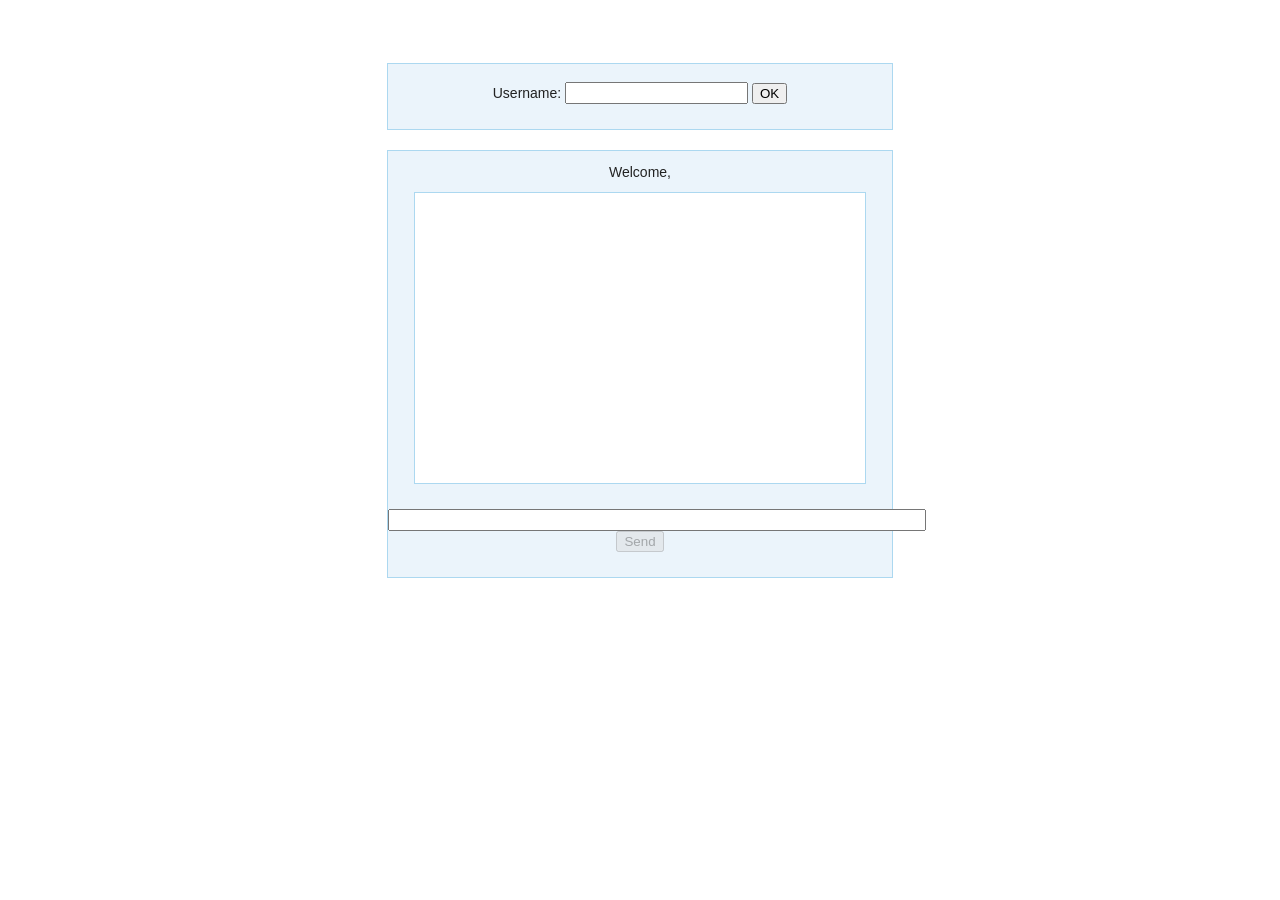
<file: index.html>
<!DOCTYPE html>
<html>
	<head>
		<meta charset="UTF-8">
		<title>Chitchat</title>
		<link type="text/css" rel="stylesheet" href="style.css" />
		<script type="text/javascript" src="chatter.js"></script>
	</head>
	<body>
		
		<!-- the code was adapted from https://code.tutsplus.com/tutorials/how-to-create-a-simple-web-based-chat-application--net-5931 -->
		<div id="loginform">
			<span>Username: </span><input type="text" id="userInput" value="">
			<button id="clickok">OK</button>
		</div>
		<div id="wrapper">
		    <div id="menu">
		        <p class="welcome">Welcome, <span id="username"></span></p>
		        
		    </div>
		     
		    <div id="chatbox"></div>
		     
		    
	        <input name="userMsg" type="text" id="userMsg" size="63" />
	        <button id="submitmsg" disabled>Send</button>
		    
		</div>
	</body>
	
</html>
</file>
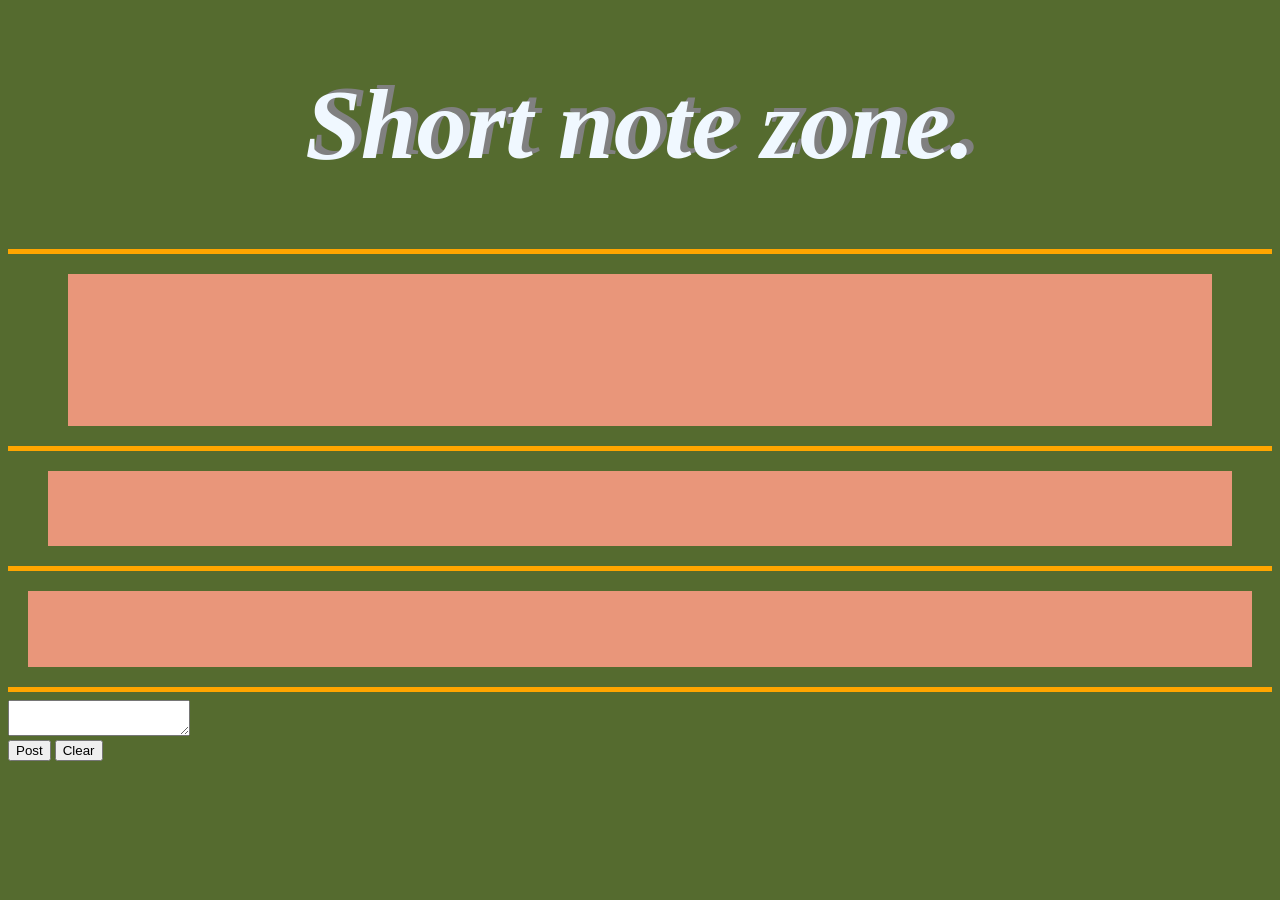
<file: assignment5/index.html>
<!DOCTYPE html>
<html>
<head>
	<meta charset='utf-8'>
	<meta http-equiv='X-UA-Compatible' content='IE=edge'>
	<title>Blogger</title>
	<meta name='viewport' content='width=device-width, initial-scale=1'>
	<link rel='stylesheet' type='text/css' media='screen' href='mainAss5.css'>
	<script src='mainJ5.js'></script>
</head>
<body>
	<div>
		<h1> Short note zone.</h1>
	</div>
	<hr>
	<div id="topic1"></div>
	<hr>
	<div id="comment1"></div>
	<hr>
	<div id="comment2"></div>
	<hr>
	<textarea name="text1" id="text1"></textarea> 
	<br/>
	<button type="button" onclick="postFunction()">Post</button>
	<button type="button" onclick="clearFunction()">Clear</button>
	
</body>
</html>
</file>
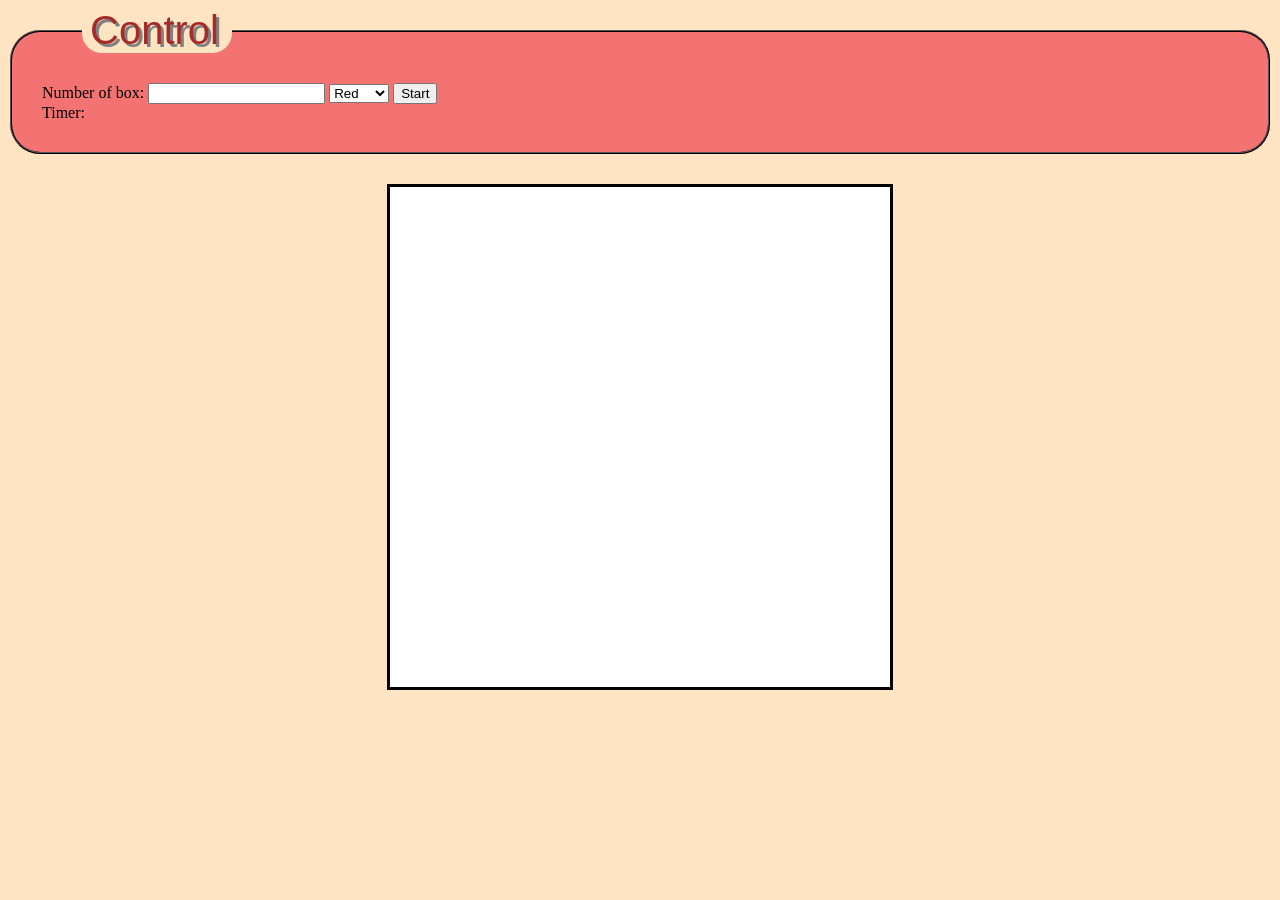
<file: assignment7/index.html>
<!DOCTYPE html>
<html>
	<head>
		<meta charset="UTF-8">
		<title>Square game</title>
		<script type="text/javascript" src="game.js"></script>
		<link rel="stylesheet" type="text/css" href="game.css">
	</head>
	<body>
		<!-- these codes were adapted from https://courses.cs.washington.edu/courses/cse154/17sp/lecture/more-dom/code/squares.html  -->

		<fieldset>
			<legend>Control</legend>
			Number of box: 
			<input type="text" name="numbox" id="numbox">
			<select name="color" id = "color">
  				<option value="red">Red</option>
  				<option value="blue">Blue</option>
  				<option value="green">Green</option>
			</select>
			<button id="start">Start</button>
			<div id="timerClock"> Timer:
				<div id="clock"></div>
			</div>
		</fieldset>

		
		

		<div id="game-container">
			<div id="game-layer"></div>
		</div>
	
	</body>
</html>
</file>
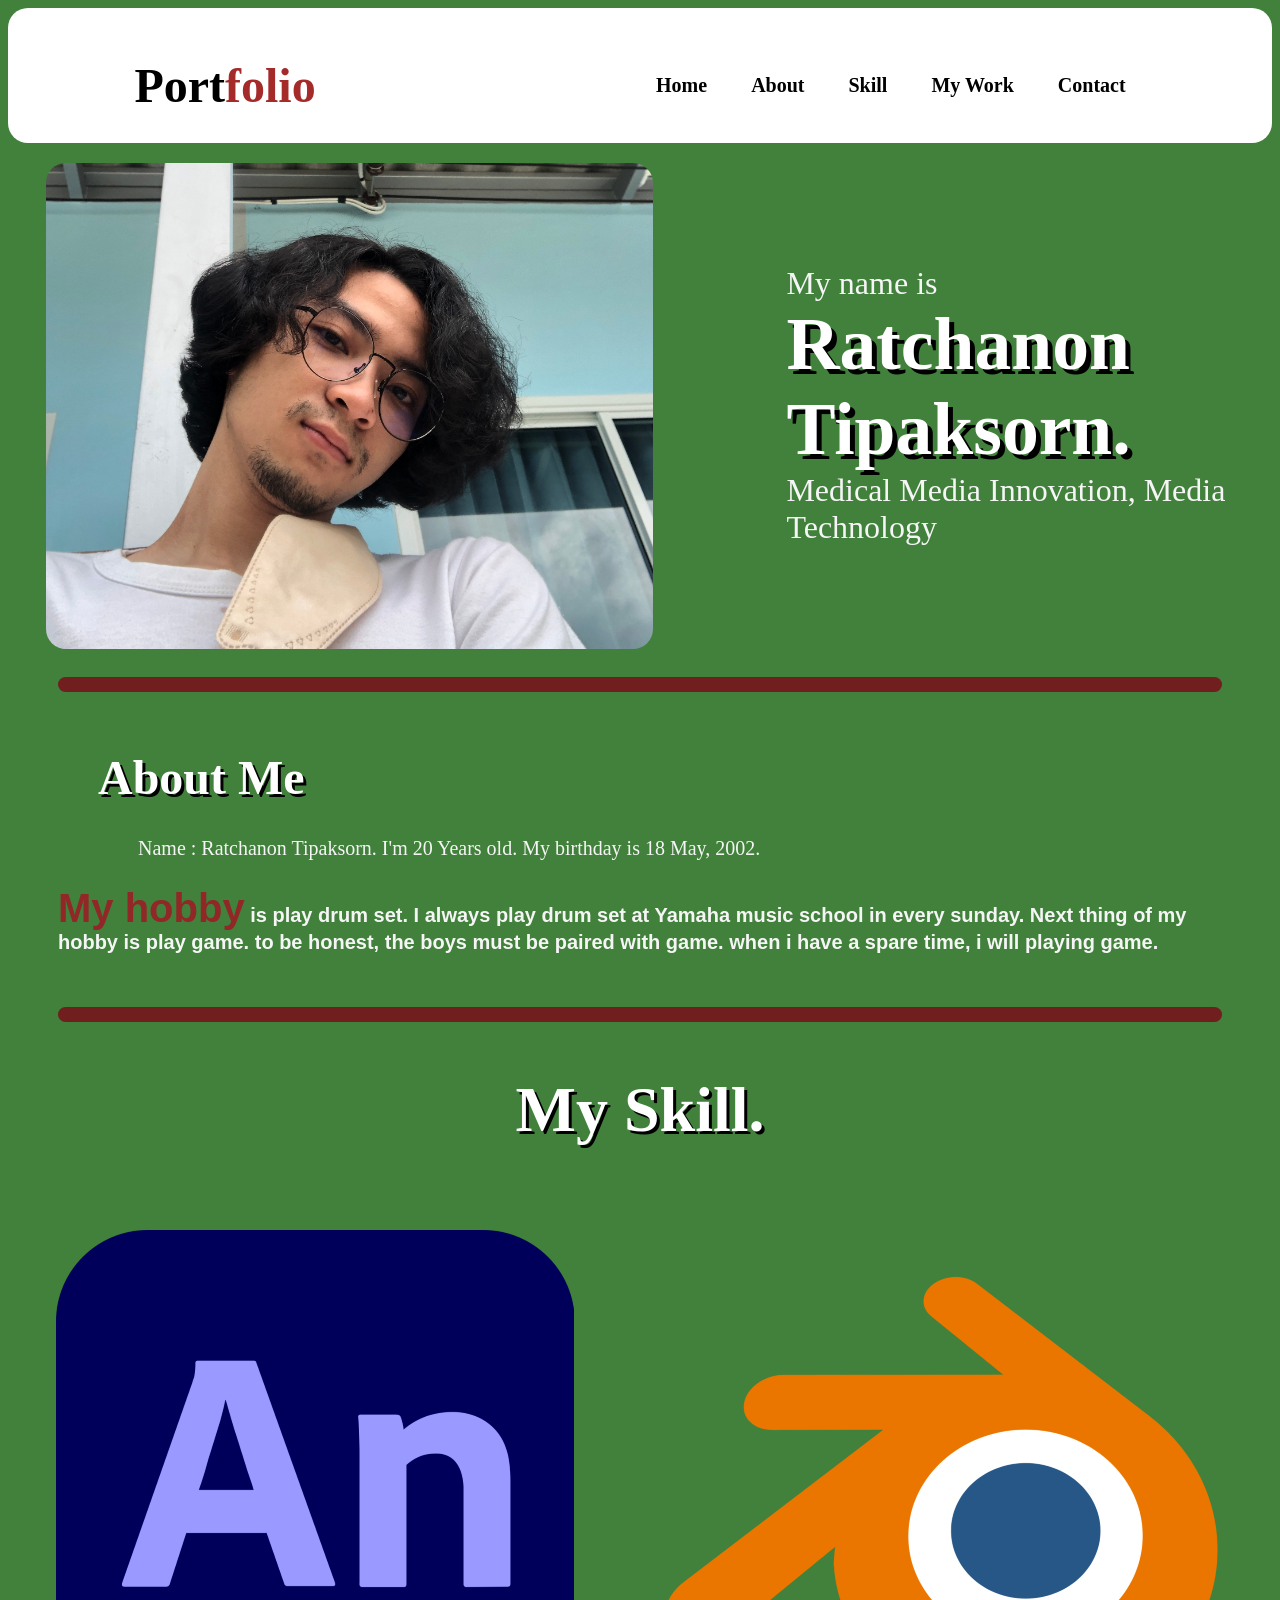
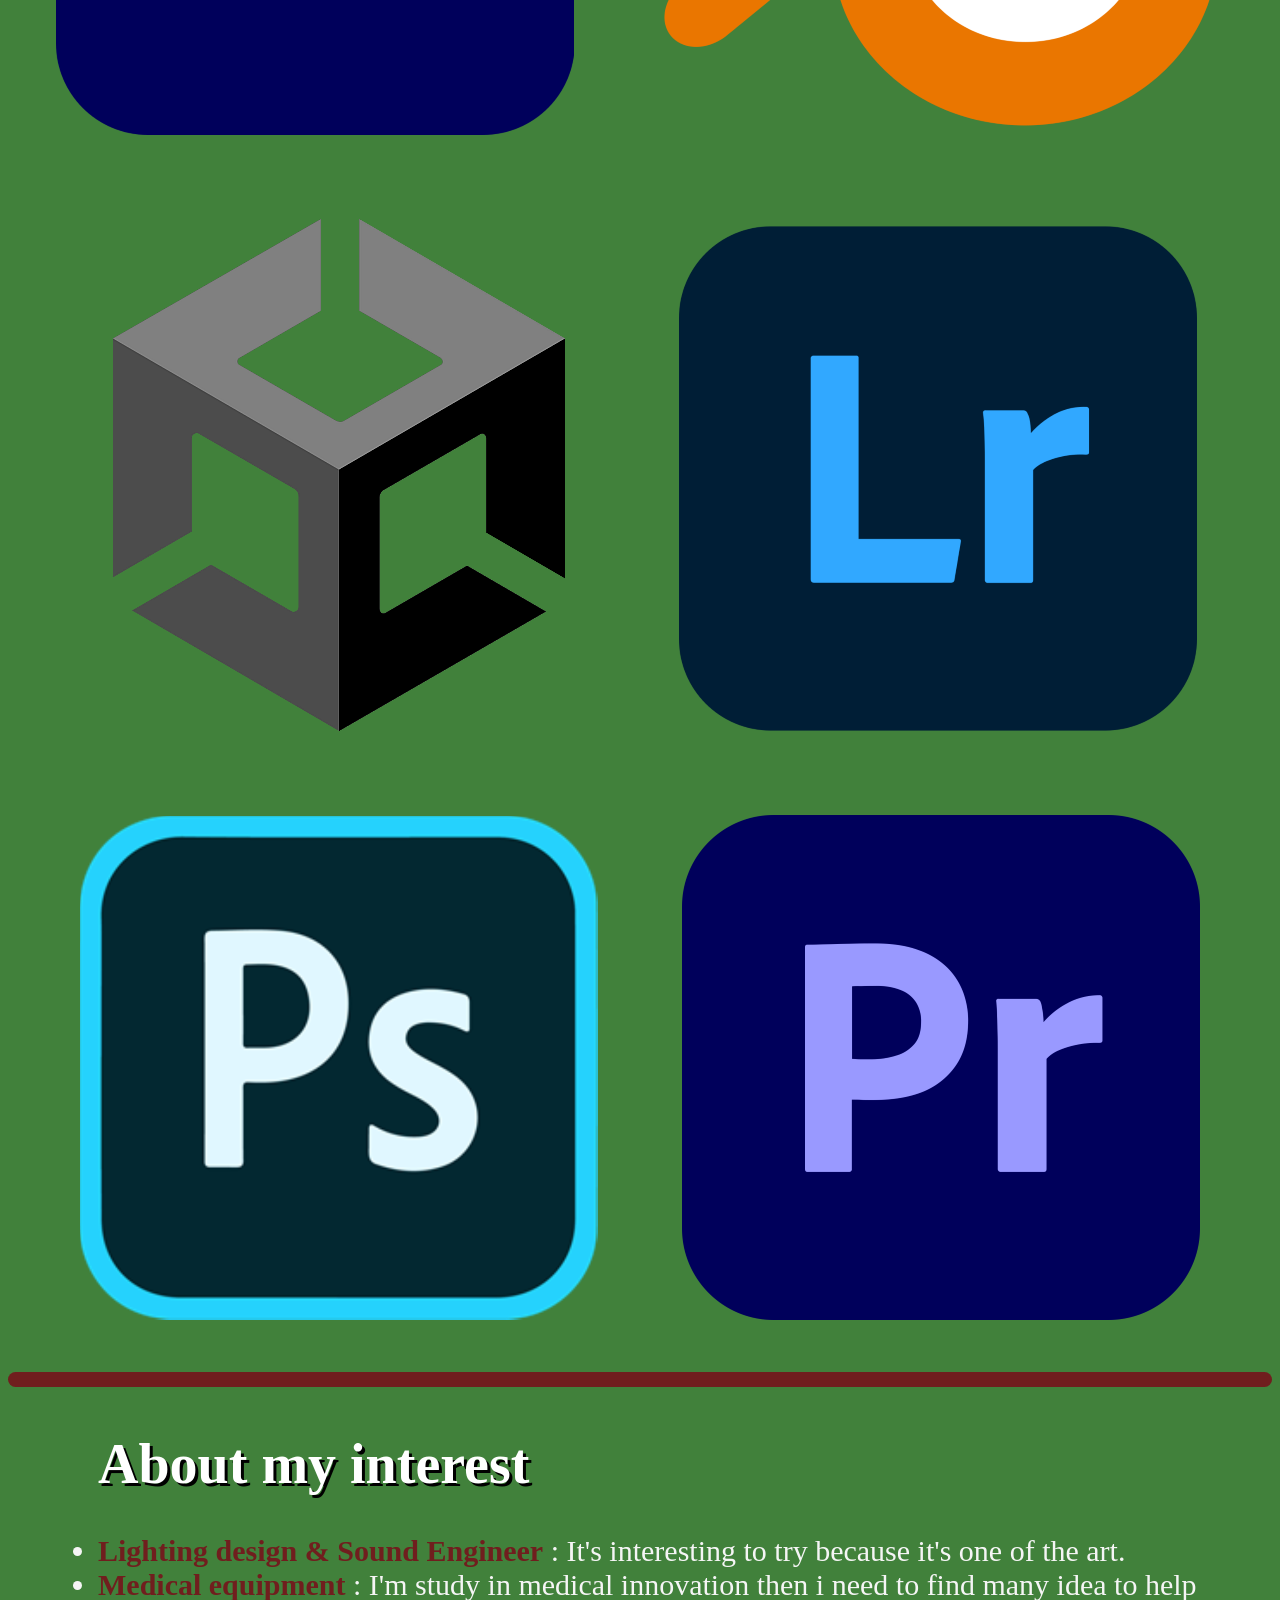
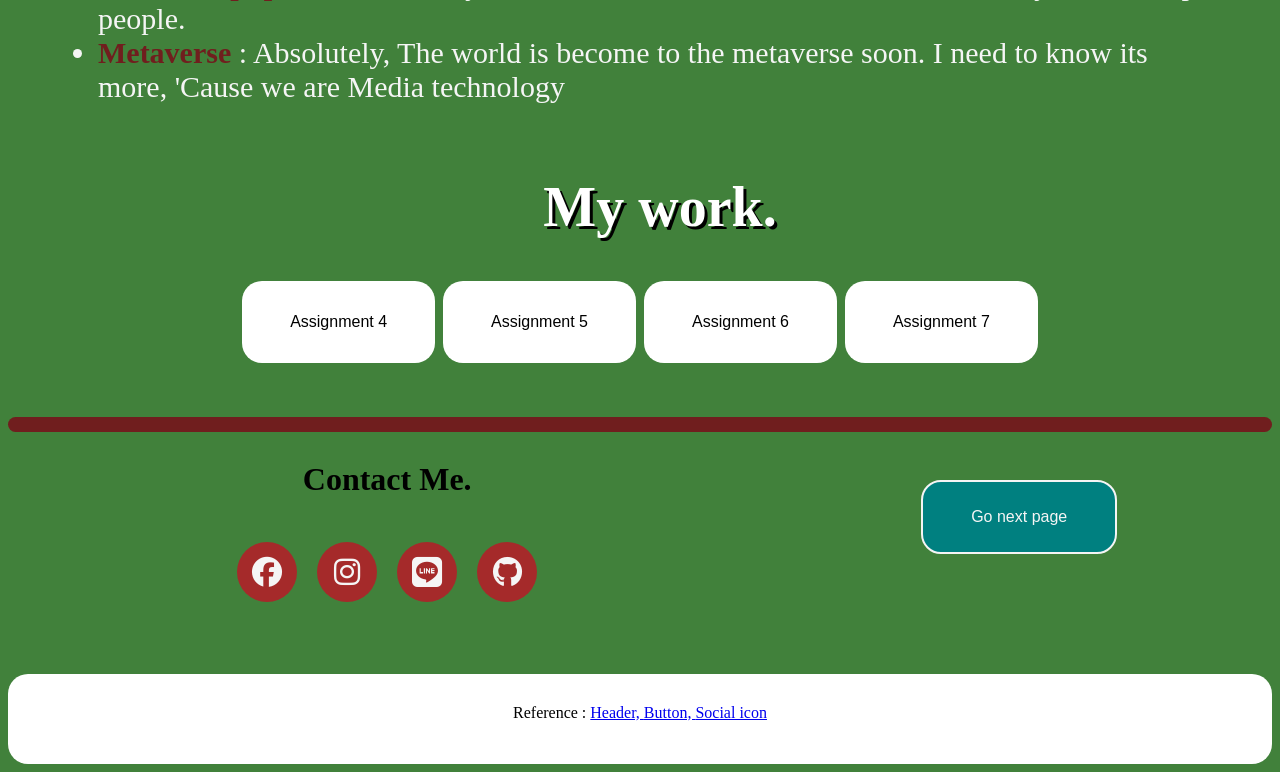
<file: Portfolio/index.html>
<!DOCTYPE html>
<html lang="en">
<head>
    <meta charset="UTF-8">
    <meta http-equiv="X-UA-Compatible" content="IE=edge">
    <meta name="viewport" content="width=device-width, initial-scale=1.0">
    <title>Document</title>
    <script type="text/javascript" src="index.js"></script>
    <link rel="stylesheet" href="https://cdnjs.cloudflare.com/ajax/libs/font-awesome/6.2.0/css/all.min.css">
    <link rel="stylesheet" type="text/css" href="style.css">

</head>
<body>
    <div class="grid-container">
        <div id="header">
            <div class="head-container">
                <nav>
                    <h1 class="logo">Port<span>folio</span></h1>
                    <ul>
                        <li><a href="#pic">Home</a></li>
                        <li><a href="#about">About</a></li>
                        <li><a href="#skill">Skill</a></li>
                        <li><a href="#work">My Work</a></li>
                        <li><a href="#contact">Contact</a></li>
                    </ul>
                </nav>
            </div>
        </div>
    
        <img class= "MyPic" id="pic" src="image/Me.jpg" alt="Cute">
        <div id = "main">
            <p> My name is <br><span> Ratchanon Tipaksorn. </span> Medical Media Innovation, Media Technology</p> 
        </div>

        <div class="about" id="about">
            <hr><br>
            <h1>About Me</h1>
            <p>Name : Ratchanon Tipaksorn. I'm 20 Years old. My birthday is 18 May, 2002. </p>
            <h4><span>My hobby</span> is play drum set. I always play drum set at Yamaha music school in every sunday. 
                Next thing of my hobby is play game. to be honest, the boys must be paired with game. when i have a spare time, 
                i will playing game.</h4>
            <br><hr>
        </div>

        <div class="skill" id="skill">
            <h1>My Skill.</h1>
            <div class="div-display"><img src="image/Animate.png" alt="Animate"></div>
            <div class="div-display"><img src="image/Blender.png" alt="Blender"></div>
            <div class="div-display"><img src="image/unity.png" alt="Unity"></div>
            <div class="div-display"><img src="image/Lightroom.png" alt="Lightroom"></div>
            <div class="div-display"><img src="image/photoshop.png" alt="Photoshop"></div>
            <div class="div-display"><img src="image/premier.png" alt="Premier Pro"></div>
            <hr>
        </div>

        <div class="interest" id="interest">
            <h1>About my interest</h1>
            <ul>
                <li><span>Lighting design & Sound Engineer</span> : It's interesting to try because it's one of the art.</li>
                <li><span>Medical equipment</span> : I'm study in medical innovation then i need to find many idea to help people.</li>
                <li><span>Metaverse</span> : Absolutely, The world is become to the metaverse soon. I need to know its more, 'Cause we are Media technology</li>
            </ul>
            <br>
        </div>

        <div class="work" id="work">
            <h1>My work.</h1>
            <div class="AsButton">
                <button type="button" id="Ass4">Assignment 4</button>
                <button type="button" id="Ass5">Assignment 5</button>
                <button type="button" id="Ass6">Assignment 6</button>
                <button type="button" id="Ass7">Assignment 7</button>
            </div>
            <hr>
        </div>

        <div class="contact" id="contact">
            <h1>Contact Me.</h1>
            <div class="social-icon">
                <a href="https://www.facebook.com/Build.Ratchanon/"><i class="fa-brands fa-facebook"></i></a>
                <a href="https://www.instagram.com/__bbuild.in/"><i class="fa-brands fa-instagram"></i></a>
                <a href="#"><i class="fa-brands fa-line"></i></a>
                <a href="https://github.com/thebiewza"><i class="fa-brands fa-github"></i></i></a>
                
            </div>
        </div>

        <div class="nextPage">
            <button type="button" id="next">Go next page</button>
        </div>

        <div class="footer">
            <p>
                Reference : <a href="https://www.youtube.com/watch?v=0YFrGy_mzjY&t=19s">Header, </a>
                <a href="https://www.w3schools.com/tags/tryit.asp?filename=tryhtml_button3">Button, </a>
                <a href="https://www.youtube.com/watch?v=lgeoAUvoRJU">Social icon</a>
            </p>
        </div>
    </div>

</body>
</html>
</file>
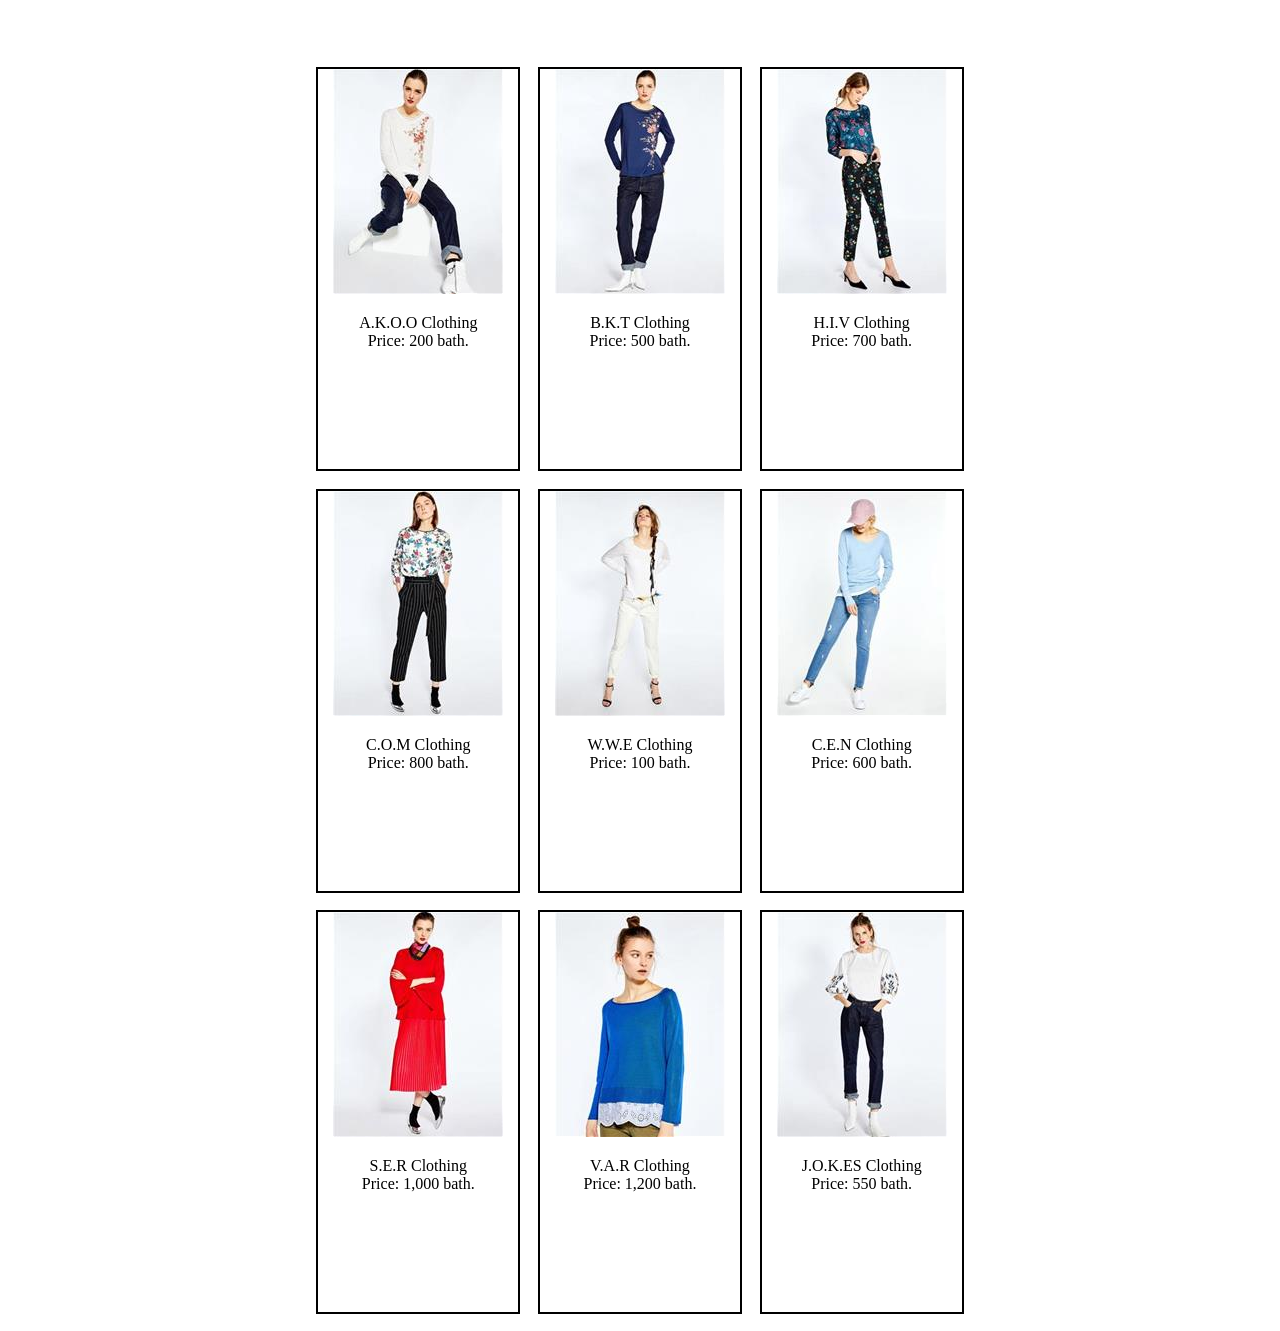
<file: assignment8/assignment8/index.html>
<!DOCTYPE html>
<html>
	<head>
		<meta charset="UTF-8">
		<title>Shopping BKT</title>
		<link rel="stylesheet" href="style.css" type="text/css">
		<script type="text/javascript" src="shopping.js"></script>
	</head>
	<body>
		<div id="nav-top"></div>
		<div id="container">
			<div id="layer">
				<div></div>
				<div></div>
				<div></div>
				<div></div>
				<div></div>
				<div></div>
				<div></div>
				<div></div>
				<div></div>
			</div>
		</div>
	
	</body>
</html>
</file>
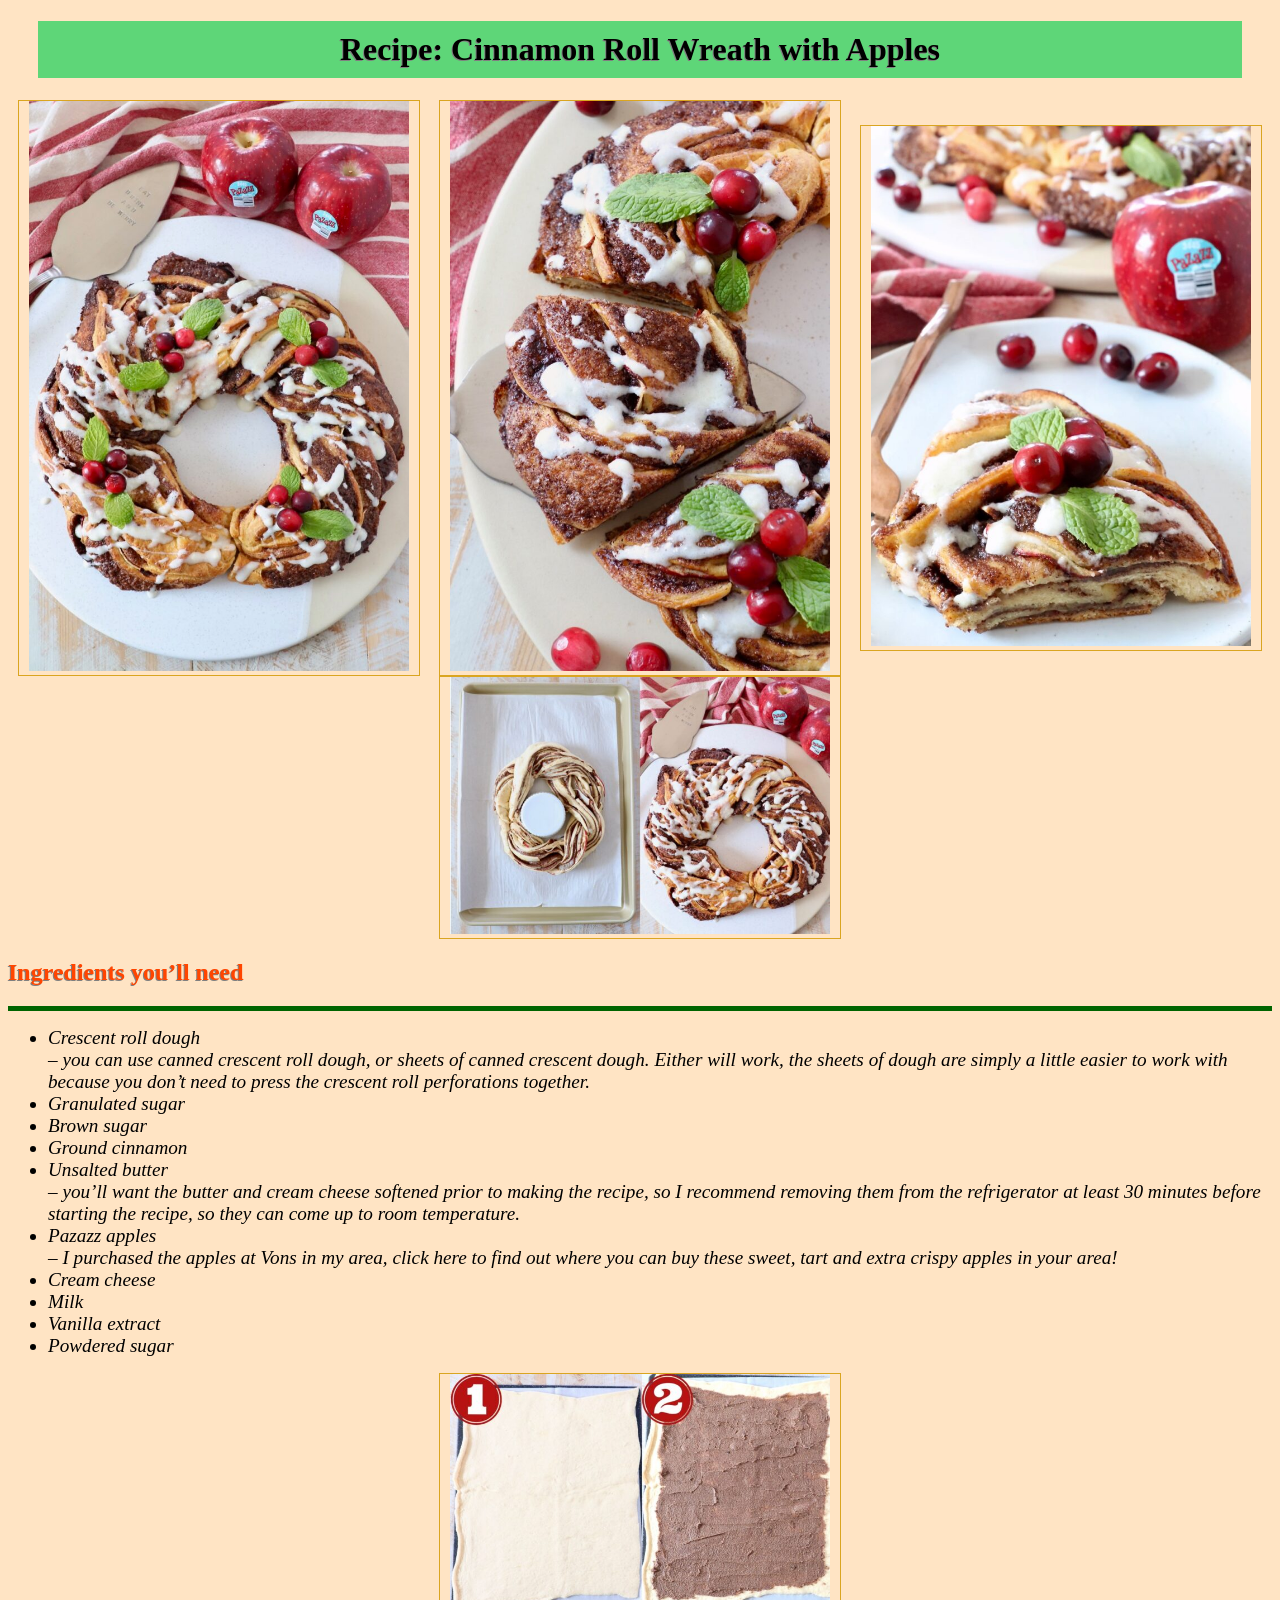
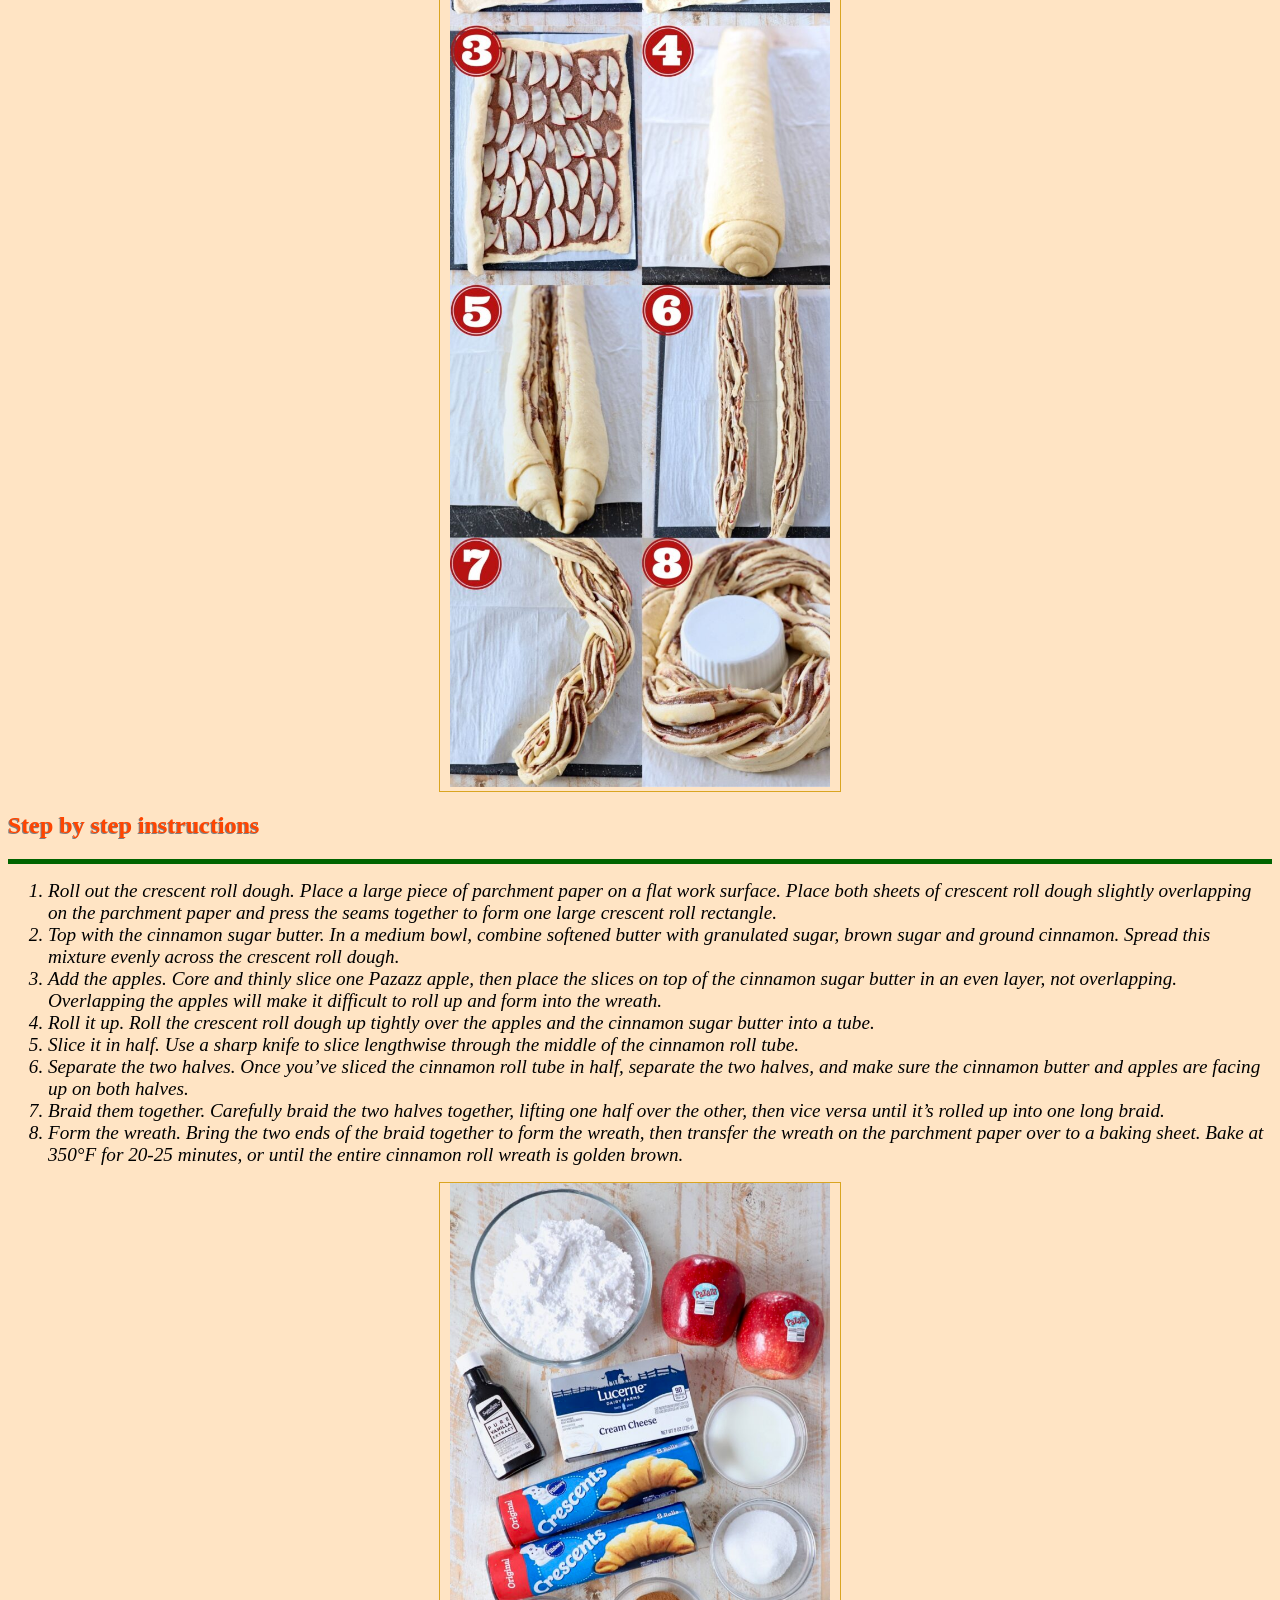
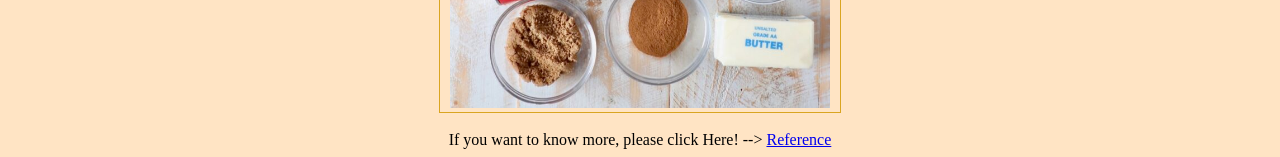
<file: assignment3/recipe.html>
<!DOCTYPE html>
<html>
<head>
	<meta charset='utf-8'>
	<meta http-equiv='X-UA-Compatible' content='IE=edge'>
	<title>Cinnamon Roll Wreath with Apples</title>
	<meta name='viewport' content='width=device-width, initial-scale=1'>
	<link rel='stylesheet' type='text/css' media='screen' href='mainAss3.css'>

</head>
<body>
	<div>
		<h1> Recipe: Cinnamon Roll Wreath with Apples </h1> 
	</div>
	
	<div class="flex_dessert">
		<div> <img src="pic/cinnamon-5.jpeg" alt="Cinnamon 5"></div>
		<div> <img src="pic/cinnamon-4.jpeg" alt="Cinnamon-4"></div>
		<div> <img src="pic/cinnamon-3.jpeg" alt="Cinnamon-3"></div>
		<div> <img src="pic/cinnamon-6.jpeg" alt="Cinnamon-6"></div>
	</div>

	<div>
		<h2> Ingredients you’ll need </h2> <hr>
	</div>

	<div>
		<ul>
			<li>
				Crescent roll dough  <br> – you can use canned crescent roll dough, or 
				sheets of canned crescent dough. Either will work, 
				the sheets of dough are simply a little easier to work with because you don’t need to press the crescent roll perforations together.</br>
			</li>
			
			<li>Granulated sugar</li>

			<li>Brown sugar</li>

			<li>Ground cinnamon</li>
			
			<li>
				Unsalted butter <br>– you’ll want the butter and cream cheese softened prior to making the recipe, 
				so I recommend removing them from the refrigerator at least 30 minutes before starting the recipe, 
				so they can come up to room temperature.</br>
			</li>
			
			<li>
				Pazazz apples <br>– I purchased the apples at Vons in my area, click here to find out where you can buy these sweet, 
				tart and extra crispy apples in your area!</br>
			</li>
			
			<li>Cream cheese</li>
			
			<li>Milk</li>
			
			<li>Vanilla extract</li>
			
			<li>Powdered sugar</li>
		</ul>
		
		<div class="flex_dessert"> 
			<div><img src="pic/cinnamon-2.jpeg" alt="Cinnamon-2"> </div>
		</div>
	</div>
	
	<div>
		<h2> Step by step instructions </h2> <hr>
	</div>

	<div>
		<ol>
			<li> <!--  1. -->
				Roll out the crescent roll dough. Place a large piece of parchment paper on a flat work surface. 
				Place both sheets of crescent roll dough slightly overlapping on the parchment paper and press the seams together 
				to form one large crescent roll rectangle.
			</li>

			<li> <!--  2. -->
				Top with the cinnamon sugar butter. In a medium bowl, combine softened butter with granulated sugar, 
				brown sugar and ground cinnamon. Spread this mixture evenly across the crescent roll dough.
			</li>

			<li> <!--  3. -->
				Add the apples. Core and thinly slice one Pazazz apple, then place the slices on top of the cinnamon sugar butter in an even layer, not overlapping. 
				Overlapping the apples will make it difficult to roll up and form into the wreath.
			</li>

			<li> <!--  4. -->
				Roll it up. Roll the crescent roll dough up tightly over the apples and the cinnamon sugar butter into a tube.
			</li>

			<li> <!--  5. -->
				Slice it in half. Use a sharp knife to slice lengthwise through the middle of the cinnamon roll tube.
			</li>

			<li> <!--  6. -->
				Separate the two halves. Once you’ve sliced the cinnamon roll tube in half, 
				separate the two halves, and make sure the cinnamon butter and apples are facing up on both halves.
			</li>

			<li> <!--  7. -->
				Braid them together. Carefully braid the two halves together, lifting one half over the other, 
				then vice versa until it’s rolled up into one long braid.
			</li>

			<li> <!--  8. -->
				Form the wreath. Bring the two ends of the braid together to form the wreath, then transfer the wreath on the parchment paper over to a baking sheet. 
				Bake at 350°F for 20-25 minutes, or until the entire cinnamon roll wreath is golden brown.
			</li>
		</ol>

		<div class="flex_dessert"> 
			<div><img src="pic/cinnamon-1.jpeg" alt="Cinnamon-1"> </div>
		</div>

	</div>

	<br>
	<div class="reference">
		If you want to know more, please click Here! --> <a href="https://whitneybond.com/cinnamon-roll-wreath/"> Reference </a>
	</div>
	
</body>
</html>
</file>
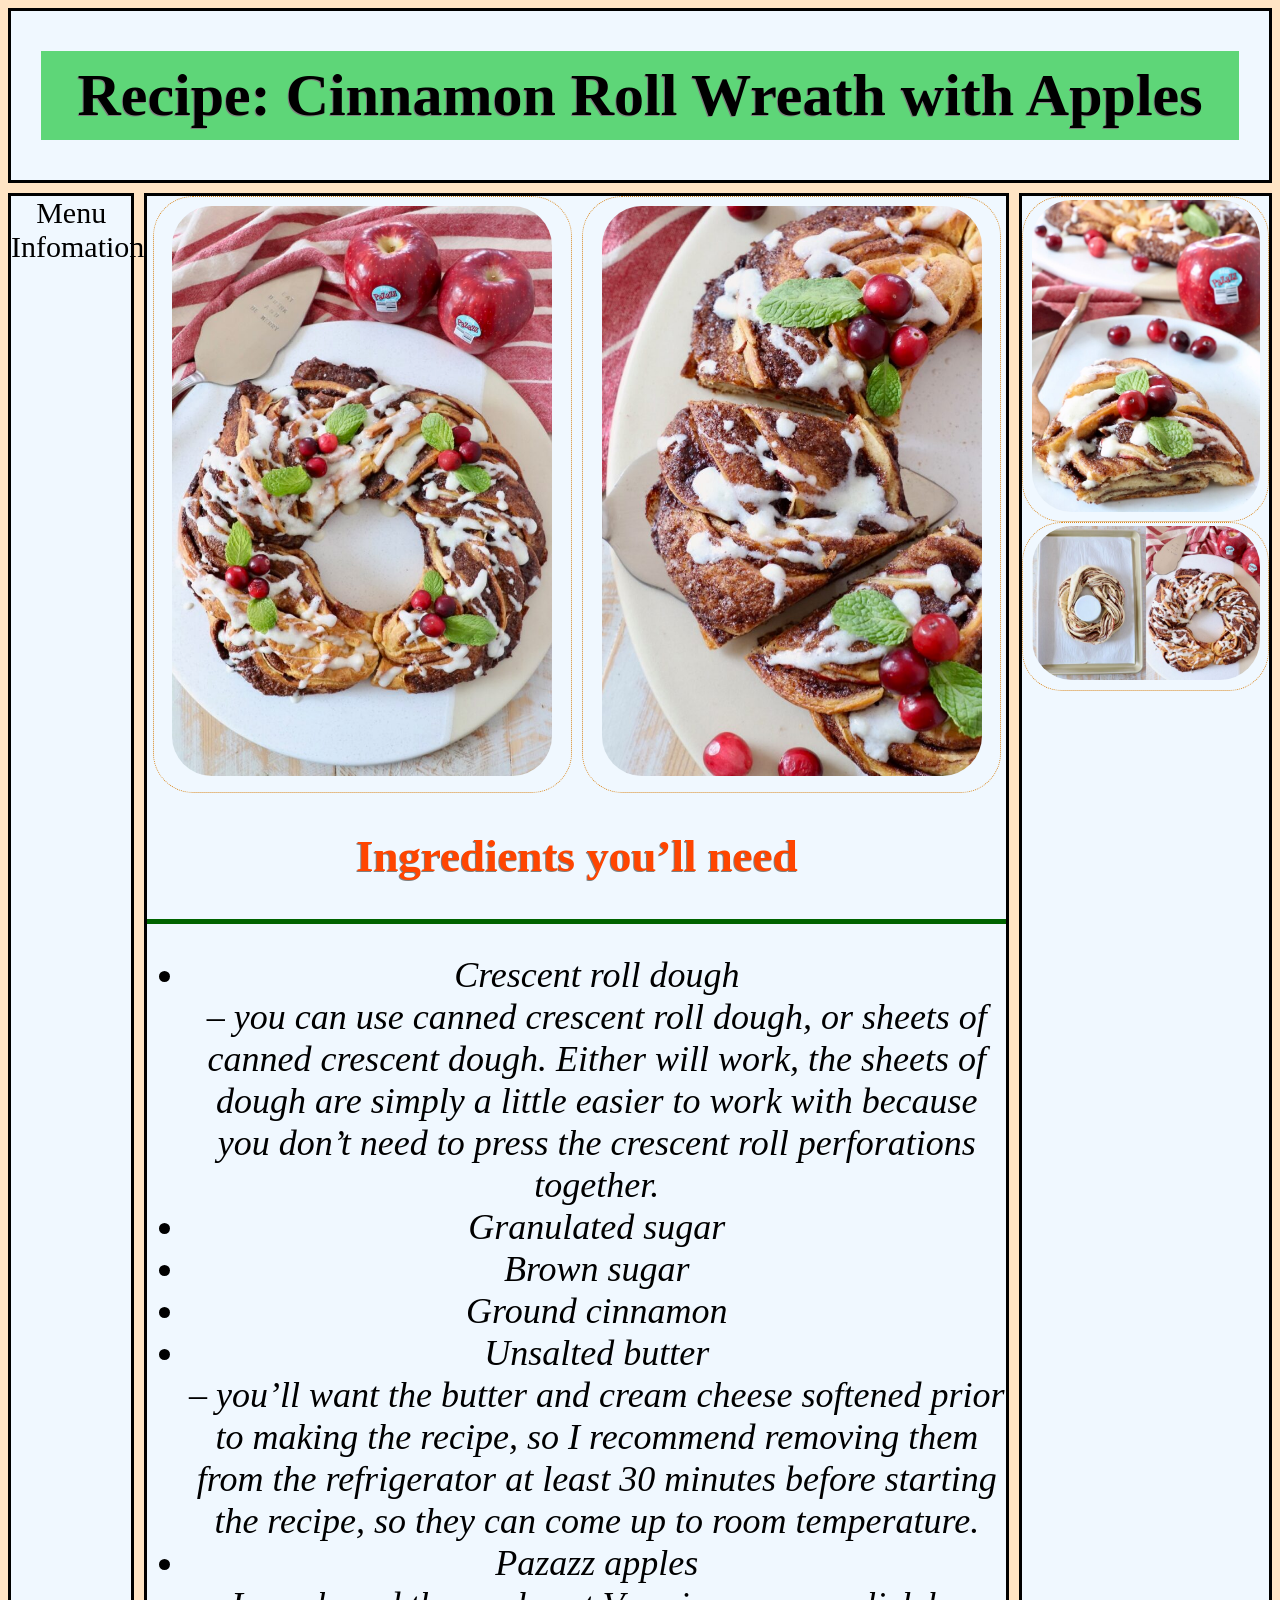
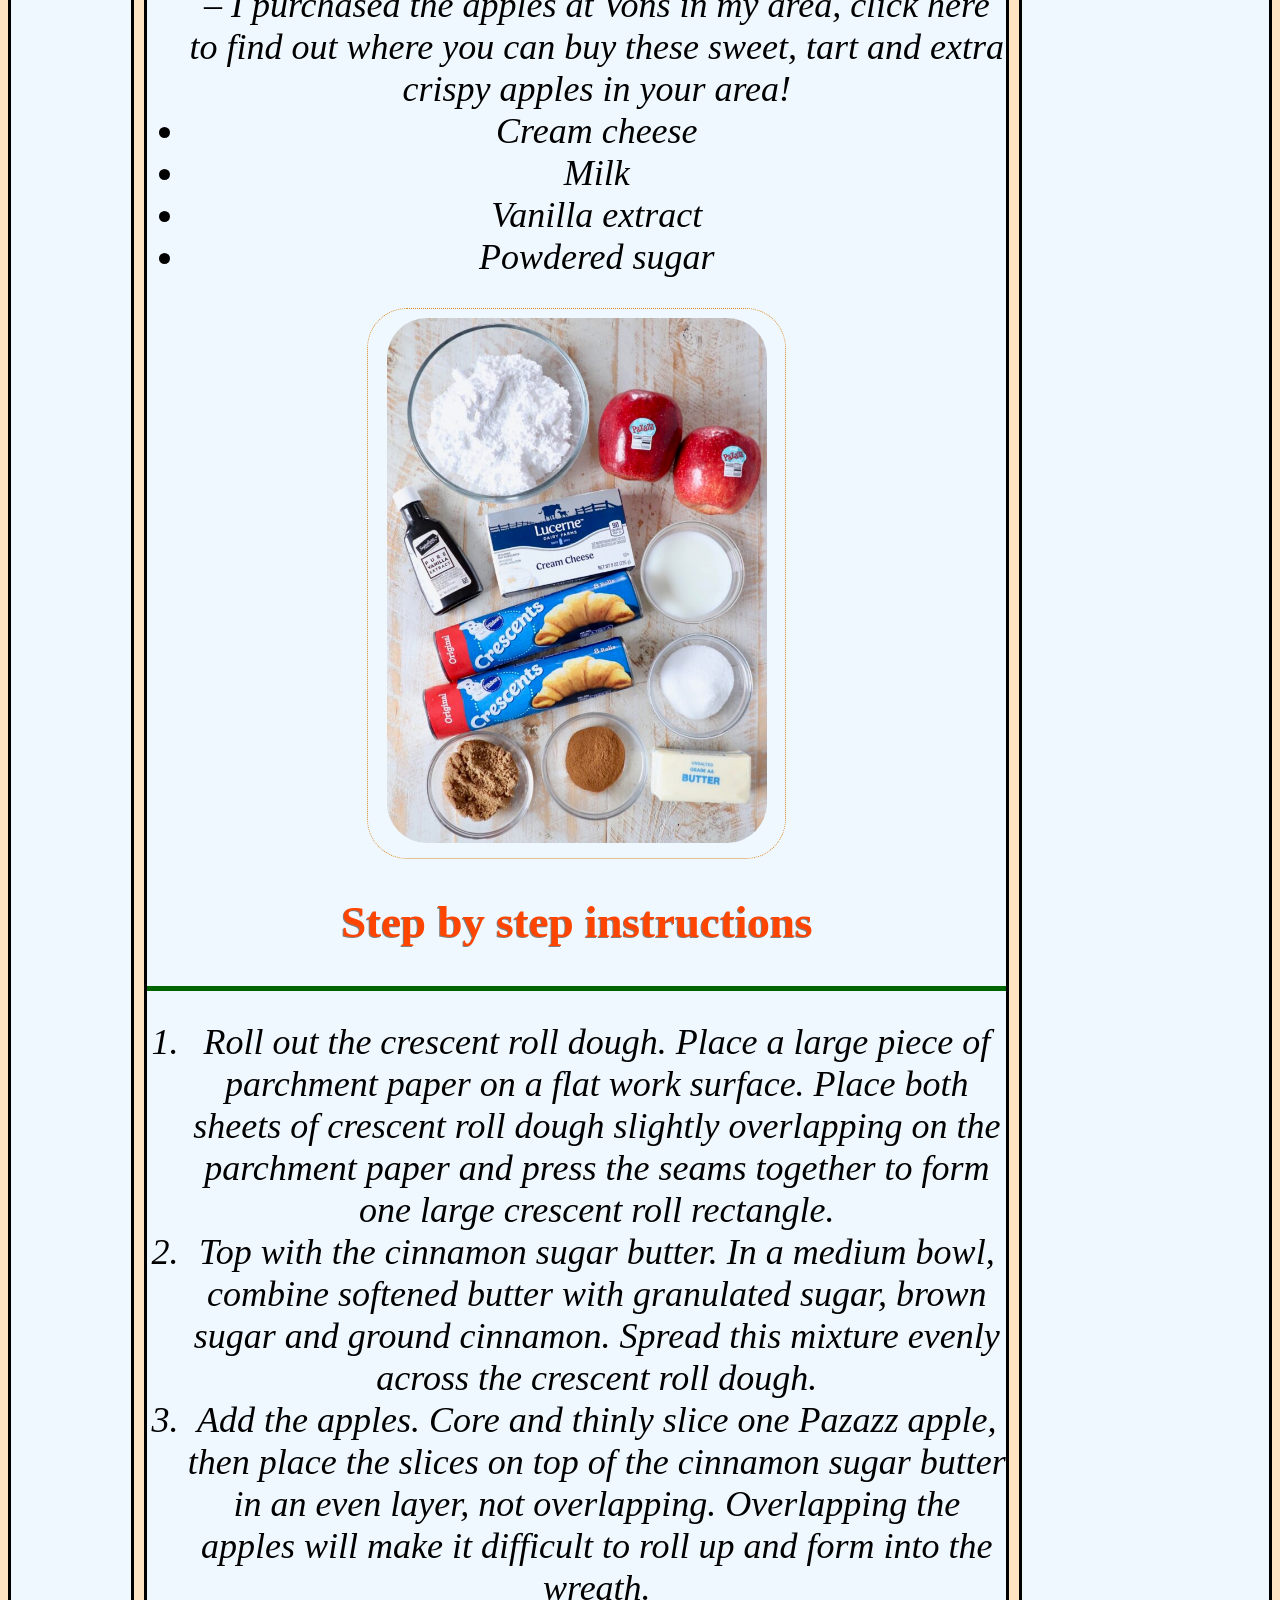
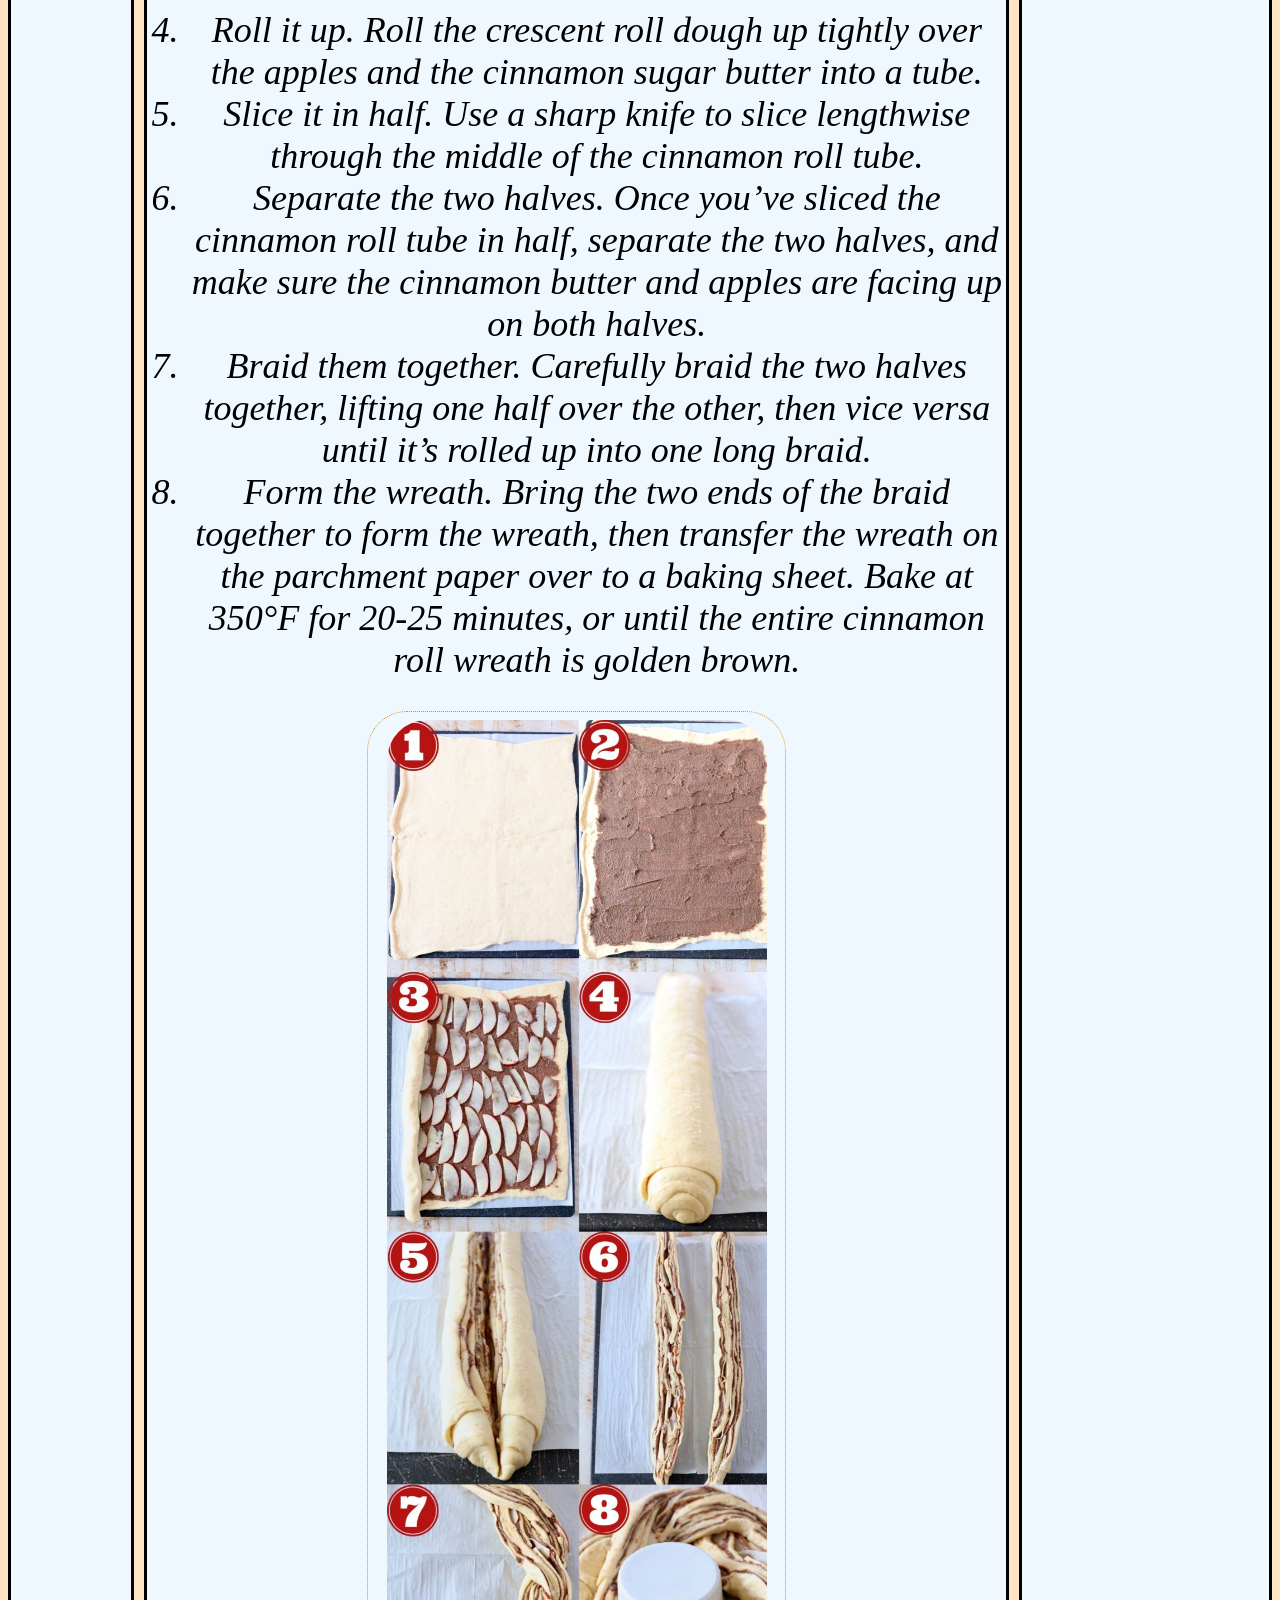
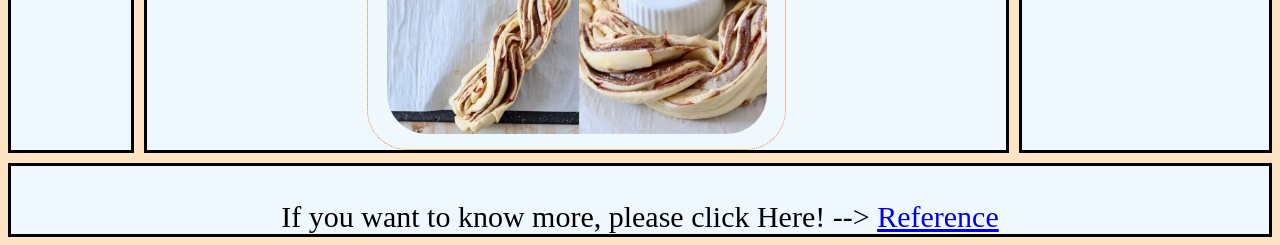
<file: assignment4/recipe.html>
<!DOCTYPE html>
<html>
<head>
	<meta charset='utf-8'>
	<meta http-equiv='X-UA-Compatible' content='IE=edge'>
	<title>Cinnamon Roll Wreath with Apples</title>
	<meta name='viewport' content='width=device-width, initial-scale=1'>
	<link rel='stylesheet' type='text/css' media='screen' href='mainAss4.css'>
</head>
<body>
	<div class="grid-container">
        <div id="header">
			<h1> Recipe: Cinnamon Roll Wreath with Apples </h1> 
		</div>

        <div id="menuBar">
			 Menu Infomation
		</div>

        <div id="main">
			<div class="flex_dessert">
				<div> <img src="pic/cinnamon-5.jpeg" alt="Cinnamon 5"></div>
				<div> <img src="pic/cinnamon-4.jpeg" alt="Cinnamon-4"></div>
			</div>

			<div>
				<h2> Ingredients you’ll need </h2> <hr>
			</div>

			<div>
				<ul>
					<li>
						Crescent roll dough  <br> – you can use canned crescent roll dough, or 
						sheets of canned crescent dough. Either will work, 
						the sheets of dough are simply a little easier to work with because you don’t need to press the crescent roll perforations together.</br>
					</li>
					
					<li>Granulated sugar</li>
		
					<li>Brown sugar</li>
		
					<li>Ground cinnamon</li>
					
					<li>
						Unsalted butter <br>– you’ll want the butter and cream cheese softened prior to making the recipe, 
						so I recommend removing them from the refrigerator at least 30 minutes before starting the recipe, 
						so they can come up to room temperature.</br>
					</li>
					
					<li>
						Pazazz apples <br>– I purchased the apples at Vons in my area, click here to find out where you can buy these sweet, 
						tart and extra crispy apples in your area!</br>
					</li>
					
					<li>Cream cheese</li>
					
					<li>Milk</li>
					
					<li>Vanilla extract</li>
					
					<li>Powdered sugar</li>
				</ul>
				
				<div class="flex_dessert"> 
					<div><img src="pic/cinnamon-1.jpeg" alt="Cinnamon-1"> </div>
				</div>
			</div>
			
			<div>
				<h2> Step by step instructions </h2> <hr>
			</div>
		
			<div>
				<ol>
					<li> <!--  1. -->
						Roll out the crescent roll dough. Place a large piece of parchment paper on a flat work surface. 
						Place both sheets of crescent roll dough slightly overlapping on the parchment paper and press the seams together 
						to form one large crescent roll rectangle.
					</li>
		
					<li> <!--  2. -->
						Top with the cinnamon sugar butter. In a medium bowl, combine softened butter with granulated sugar, 
						brown sugar and ground cinnamon. Spread this mixture evenly across the crescent roll dough.
					</li>
		
					<li> <!--  3. -->
						Add the apples. Core and thinly slice one Pazazz apple, then place the slices on top of the cinnamon sugar butter in an even layer, not overlapping. 
						Overlapping the apples will make it difficult to roll up and form into the wreath.
					</li>
		
					<li> <!--  4. -->
						Roll it up. Roll the crescent roll dough up tightly over the apples and the cinnamon sugar butter into a tube.
					</li>
		
					<li> <!--  5. -->
						Slice it in half. Use a sharp knife to slice lengthwise through the middle of the cinnamon roll tube.
					</li>
		
					<li> <!--  6. -->
						Separate the two halves. Once you’ve sliced the cinnamon roll tube in half, 
						separate the two halves, and make sure the cinnamon butter and apples are facing up on both halves.
					</li>
		
					<li> <!--  7. -->
						Braid them together. Carefully braid the two halves together, lifting one half over the other, 
						then vice versa until it’s rolled up into one long braid.
					</li>
		
					<li> <!--  8. -->
						Form the wreath. Bring the two ends of the braid together to form the wreath, then transfer the wreath on the parchment paper over to a baking sheet. 
						Bake at 350°F for 20-25 minutes, or until the entire cinnamon roll wreath is golden brown.
					</li>
				</ol>
		
				<div class="flex_dessert"> 
					<div><img src="pic/cinnamon-2.jpeg" alt="Cinnamon-2"> </div>
				</div>
			</div>
		
		</div>

        <div id="AdsPic">
			<div class="flex_dessert2"> 
				<div> <img src="pic/cinnamon-3.jpeg" alt="Cinnamon-3"></div>
				<div> <img src="pic/cinnamon-6.jpeg" alt="Cinnamon-6"></div>
			</div>
		</div>
		
        <div id="footer">
			<br>
			<div class="reference">
				If you want to know more, please click Here! --> <a href="https://whitneybond.com/cinnamon-roll-wreath/"> Reference </a>
			</div>
		</div>

	</div>
	
</body>
</html>
</file>
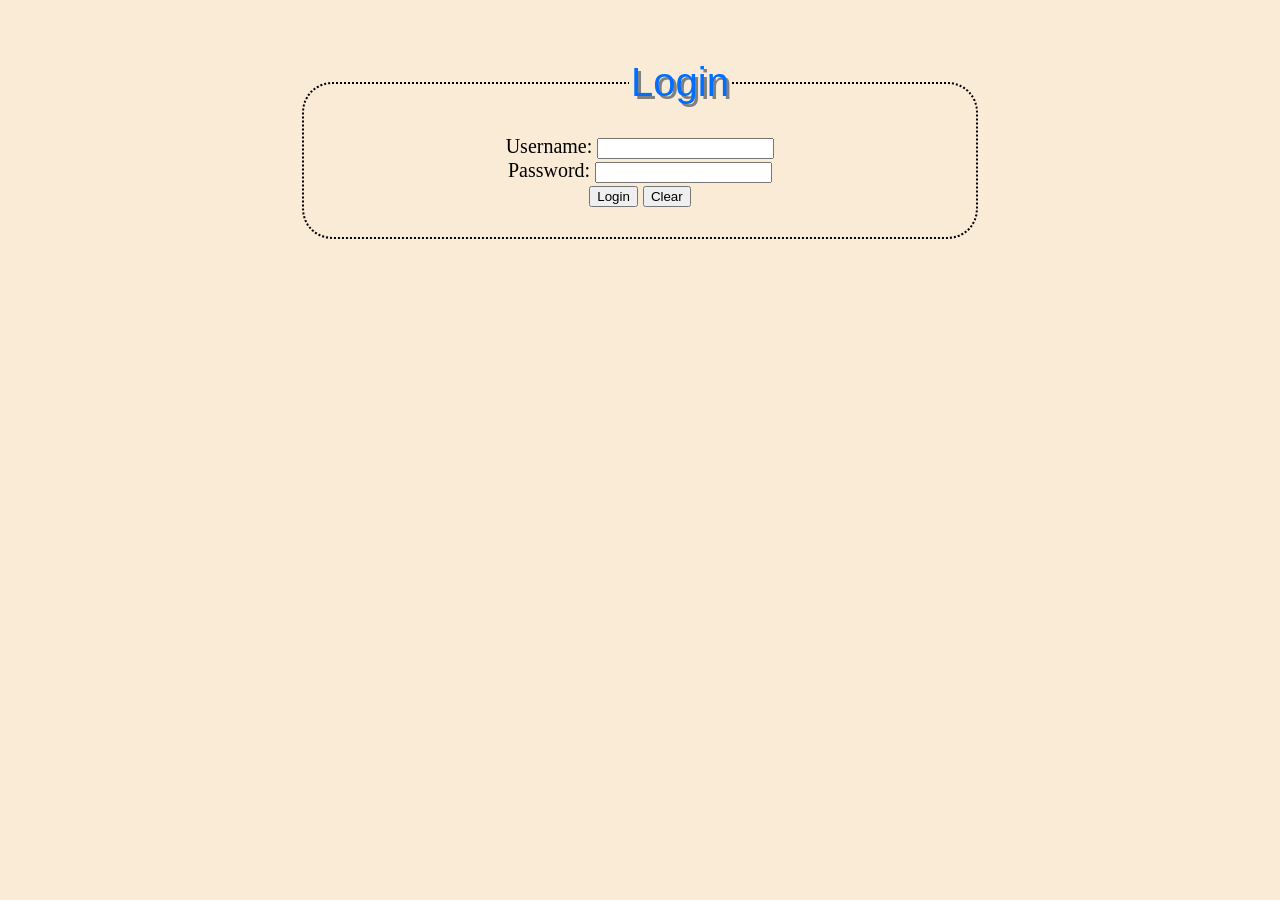
<file: assignment6-2/login.html>
<!DOCTYPE html>
<html>
<head>
	<meta charset='utf-8'>
	<meta http-equiv='X-UA-Compatible' content='IE=edge'>
	<title>Page Title</title>
	<meta name='viewport' content='width=device-width, initial-scale=1'>
	<link rel='stylesheet' type='text/css' media='screen' href='mainLogin.css'>
	<script src='login.js'></script>
</head>
<body>
	<form name="myLogin" id = "myLogin">
		<fieldset>
			<legend>Login</legend>
			Username: 
			<input type="text" name="username" id="username" required>
			<br>
			Password: 
			<input type="password" name="password" required>
			<br>
			<input type="submit" value="Login">
			<input type="reset" value="Clear">
		</fieldset>
	</form>
</body>
</html>
</file>
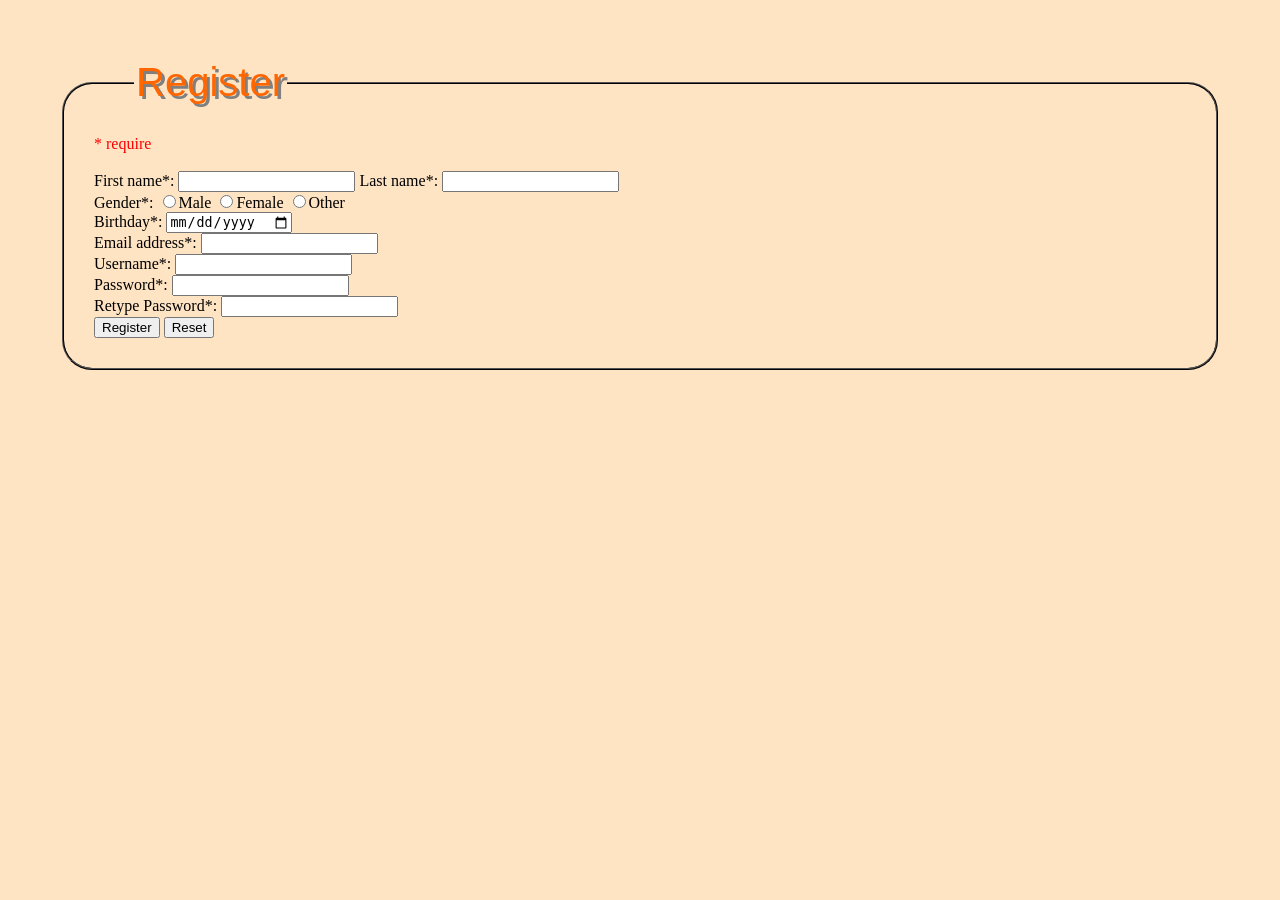
<file: assignment6-2/register.html>
<!DOCTYPE html>
<html>
<head>
	<meta charset='utf-8'>
	<meta http-equiv='X-UA-Compatible' content='IE=edge'>
	<title>Page Title</title>
	<meta name='viewport' content='width=device-width, initial-scale=1'>
	<link rel='stylesheet' type='text/css' media='screen' href='mainRegister.css'>
	<script src='register.js'></script>
</head>
<body>
	<form name="myForm" id="myForm" action="login.html">
		<fieldset>
			<legend>Register</legend>
			<span>* require</span> <br>
			<span id="errormsg"></span> <br>
			First name*: 
			<input type="text" name="firstname" required>
			Last name*: 
			<input type="text" name="lastname" required>
			<br>
			Gender*: 
			<input type="radio" name="gender" value="male" required>Male
			<input type="radio" name="gender" value="female" required>Female
			<input type="radio" name="gender" value="female" required>Other
			<br>
			Birthday*: 
			<input type="date" name="bday" value="" required>
			<br>
			Email address*: 
			<input type="email" name="email" required>
			<br>
			Username*: 
			<input type="text" name="username" required>
			<br>
			Password*: 
			<input type="password" name="password" required>
			<br>
			Retype Password*: 
			<input type="password" name="passwordRetype" required>
			<br>
			<input type="submit" value="Register">
			<input type="reset" value="Reset">
		</fieldset>
	</form>
</body>
</html>
</file>
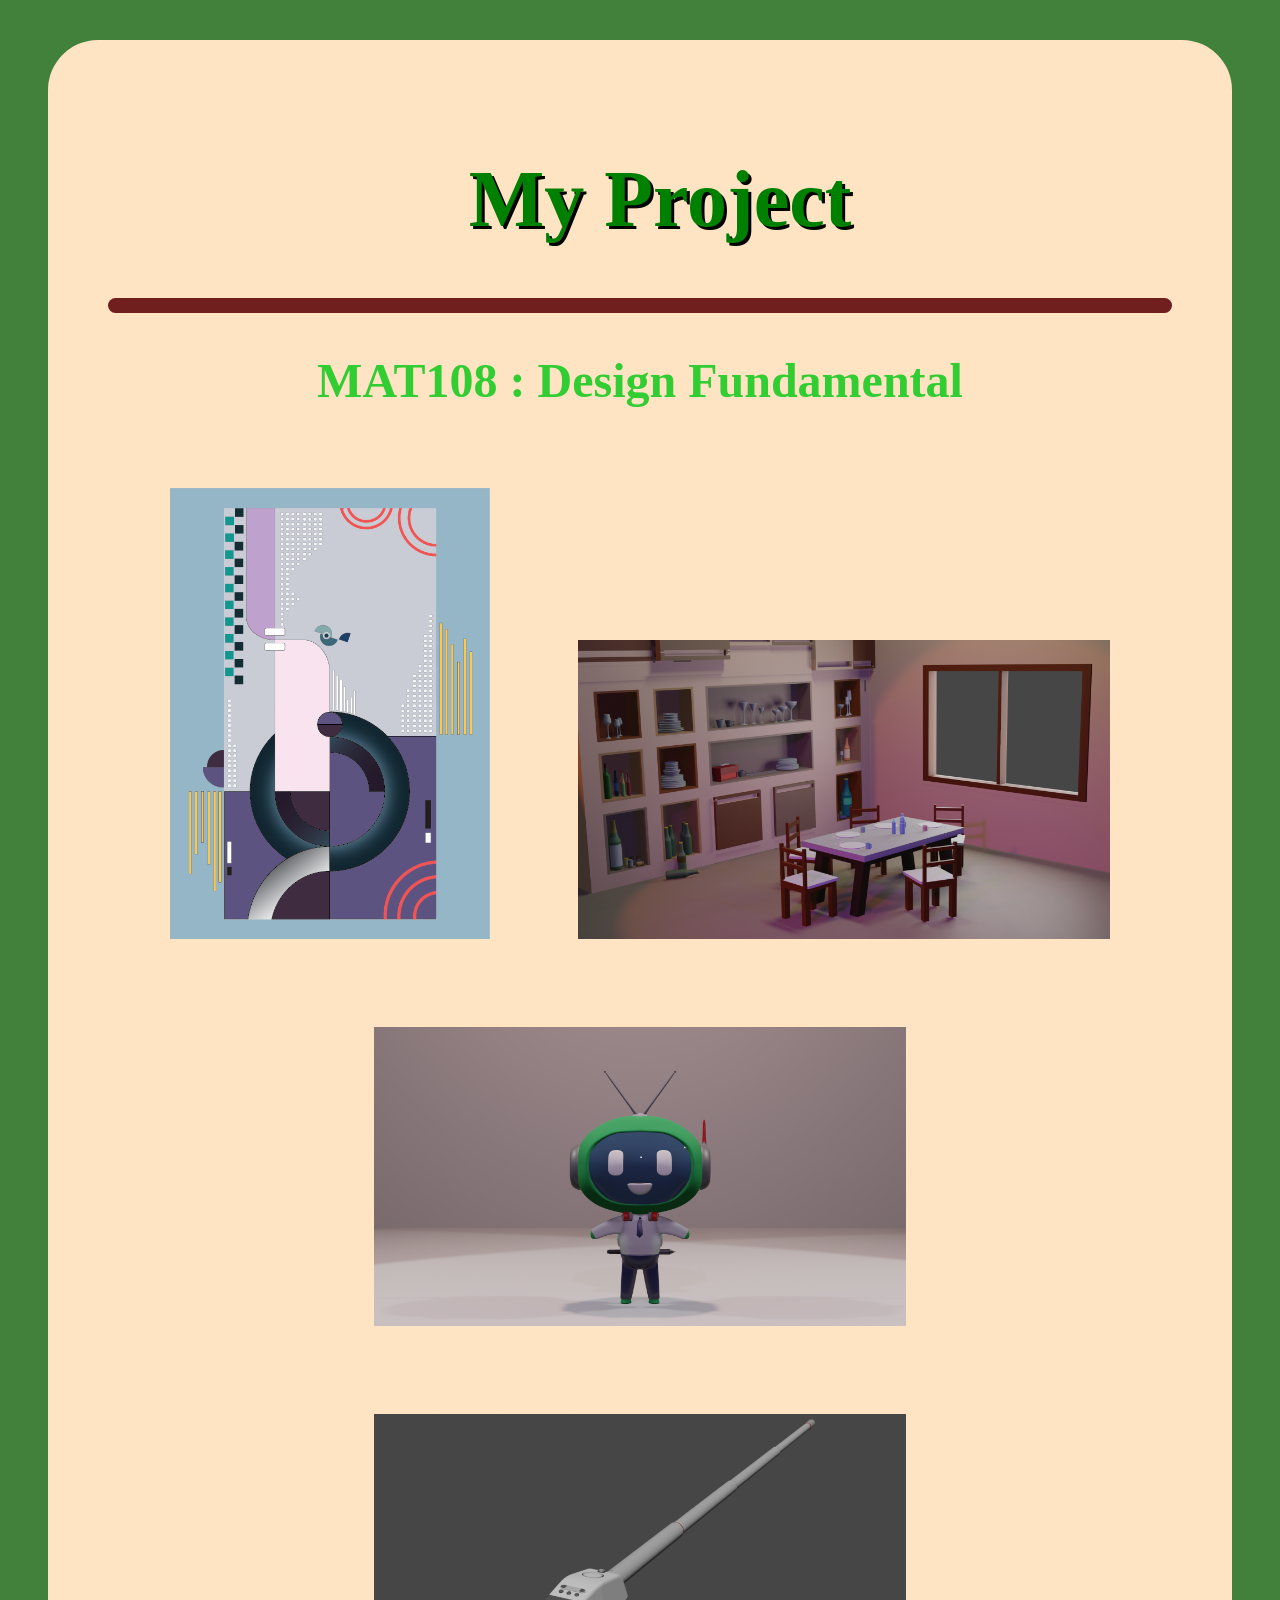
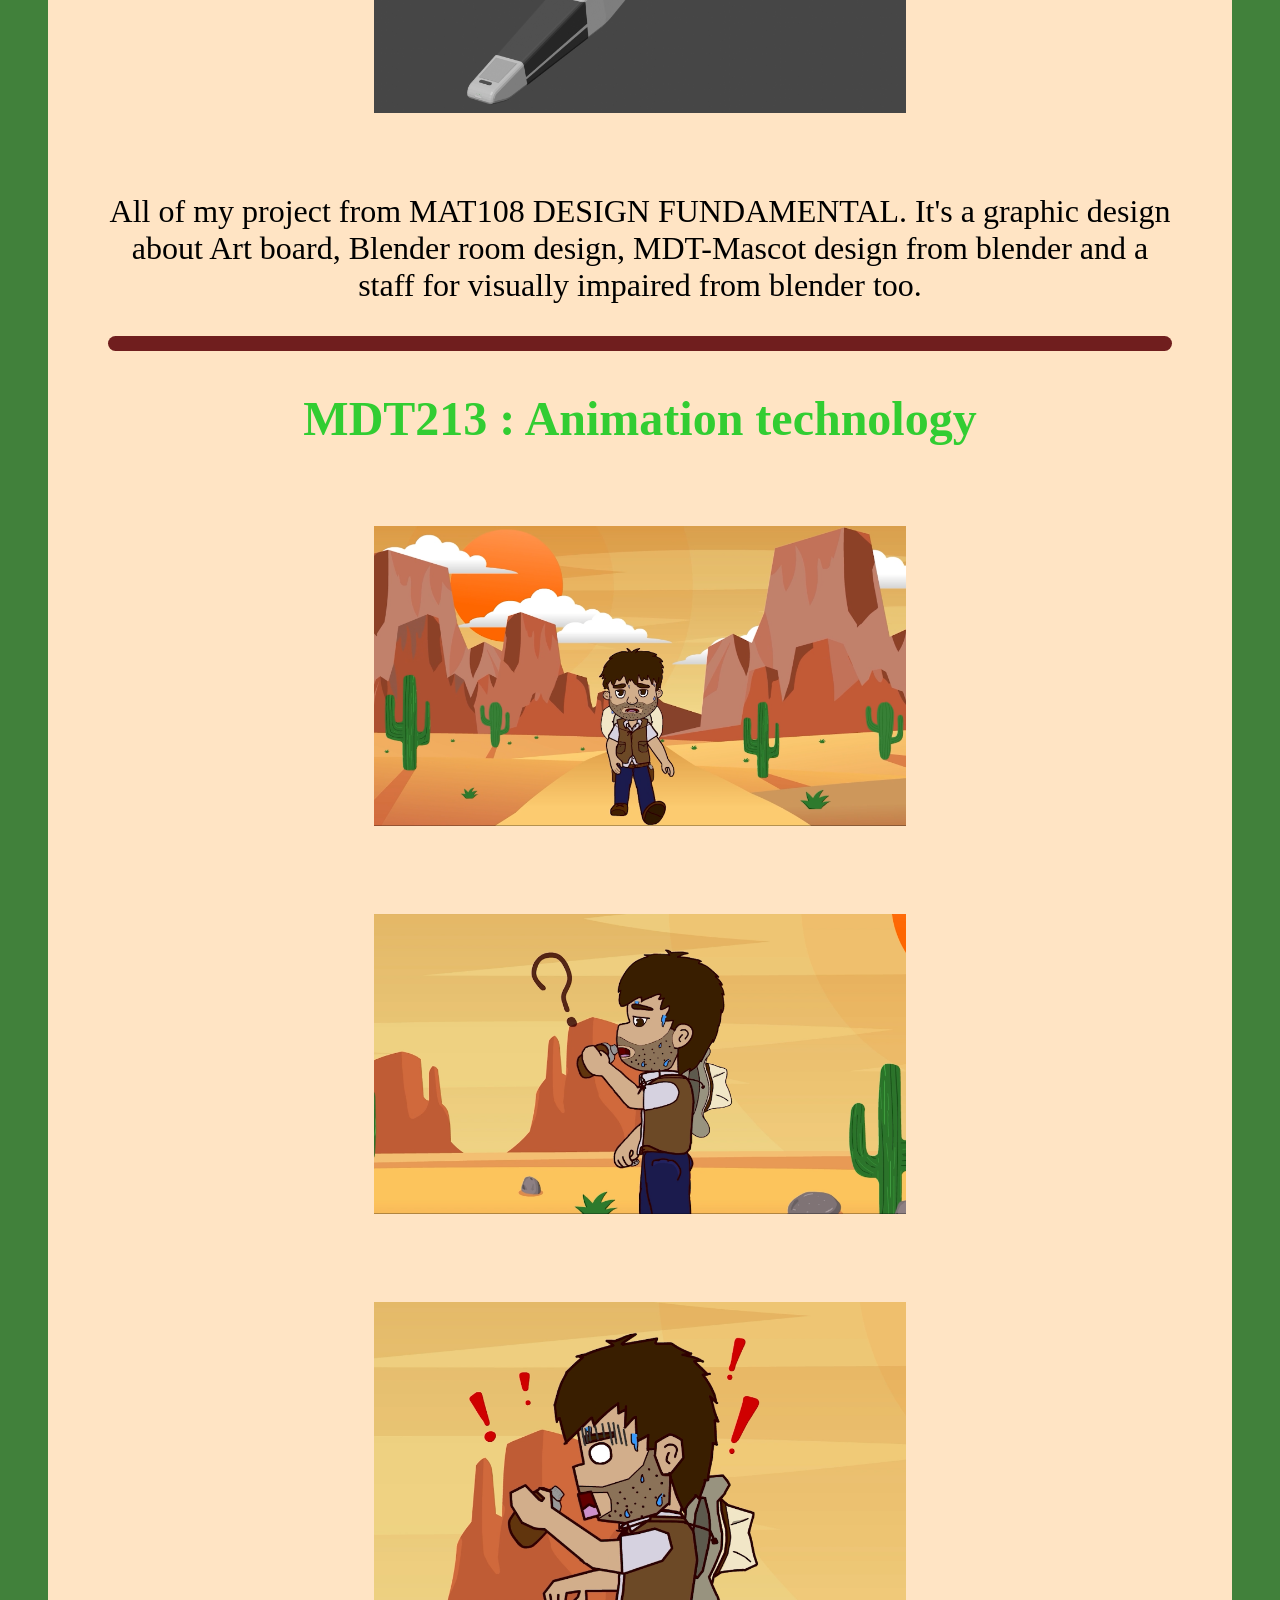
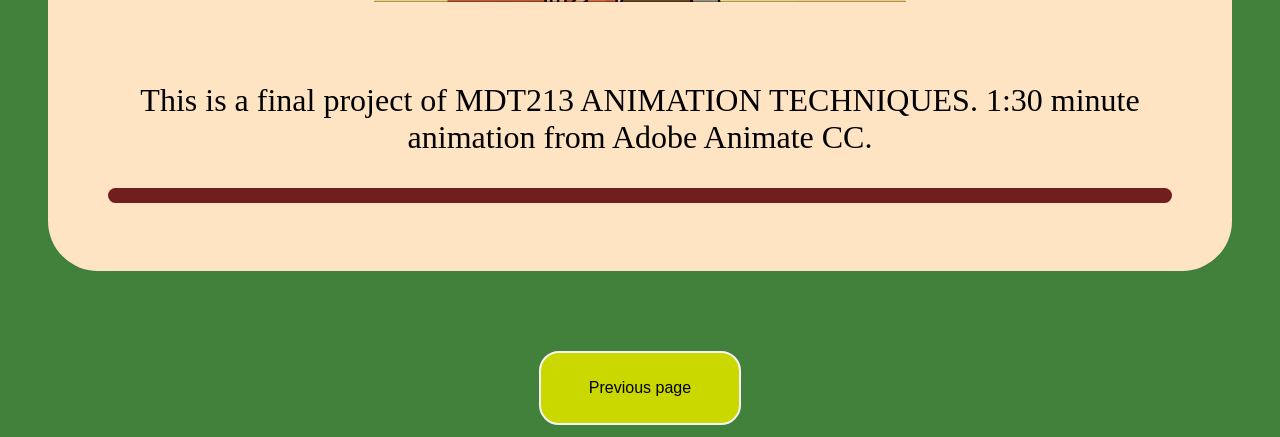
<file: Portfolio/project.html>
<!DOCTYPE html>
<html lang="en">
<head>
    <meta charset="UTF-8">
    <meta http-equiv="X-UA-Compatible" content="IE=edge">
    <meta name="viewport" content="width=device-width, initial-scale=1.0">
    <title>Document</title>
    <link rel="stylesheet" type="text/css" href="style.css">
    <script type="text/javascript" src="project.js"></script>

</head>
<body>
    <div class="project">
        <div class="pro-header">
            <h1>My Project</h1>
        </div>
        <hr>

        <div class="mat108">
            <h2>MAT108 : Design Fundamental</h2>
            <div id="pic108">
                <img id="artb" src="image/Artboard.png" alt="art board">
                <img src="image/BlenderRoom.png" alt="Room">
                <img src="image/MascotMDT.png" alt="Mascot">
                <img src="image/Staff.jpg" alt="Staff">
            </div>
            <p>All of my project from MAT108 DESIGN FUNDAMENTAL. It's a graphic design about Art board, Blender room design, MDT-Mascot design from blender and a staff for visually impaired from blender too. </p>
        </div>
        <hr>

        <div class="Animation">
            <h2>MDT213 : Animation technology</h2>
            <div id="picAnm">
                <img src="image/anm1.png" alt="anm1">
                <img src="image/anm2.png" alt="anm2">
                <img src="image/anm3.png" alt="anm3">
            </div>
            <p>This is a final project of MDT213 ANIMATION TECHNIQUES. 1:30 minute animation from Adobe Animate CC.</p>
        </div>
        <hr>

    </div>
    
    <div class="prevPage">
        <button type="button" id="prev">Previous page</button>
    </div>


</body>
</html>
</file>
<file: style.css>
body {
    font:14px arial;
    color: #222;
    text-align:center;
    padding:35px; }
  
form, p, span {
    margin:0;
    padding:0; 
    font:14px arial;
}
  
input { 
	font:14px arial; 
}
  
#wrapper {
    margin:0 auto;
    padding-bottom:25px;
    background:#EBF4FB;
    width:504px;
    border:1px solid #ACD8F0; }

 #loginform{
 	margin: 20px auto;
 	padding-top: 25px;
 	padding-bottom:25px;
    background:#EBF4FB;
    width:504px;
    border:1px solid #ACD8F0; 
}
 
#loginform { padding-top:18px; }
  
#chatbox {
    text-align:left;
    margin:0 auto;
    margin-bottom:25px;
    padding:10px;
    background:#fff;
    height:270px;
    width:430px;
    border:1px solid #ACD8F0;
    overflow:auto; 
}
#usermsg {
    width:395px;
    border:1px solid #ACD8F0; }
  
#submit { width: 60px; }
  
#menu { padding:12.5px 25px 12.5px 25px; }
  
.welcome { display: inline; }
  
.message { margin:0 0 2px 0; }
</file>
<file: assignment5/mainAss5.css>
body{
    background-color: darkolivegreen;

}
h1{
    color: aliceblue;
    font-size: 100px;
    font-style: oblique;
    font-weight: bold;
    text-align: center;
    text-shadow: 7px -4px grey;
}

hr{
    background-color: orange;
    height: 5px;
    border: none;
}
#topic1{
    background-color: darksalmon;
    text-align: center;
    margin-top: 20px;
    margin-left: 60px;
    margin-bottom: 20px;
    margin-right: 60px;

    font-size: 80px;
    font-weight: bold;
    color: midnightblue;

    padding: 6%;
}
#comment1{
    background-color: darksalmon;
    text-align: center;
    font-size: 30px;
    padding: 3%;

    margin-top: 20px;
    margin-left: 40px;
    margin-bottom: 20px;
    margin-right: 40px;

}
#comment2{
    background-color: darksalmon;
    text-align: center;
    font-size: 30px;
    padding: 3%;

    margin-top: 20px;
    margin-left: 20px;
    margin-bottom: 20px;
    margin-right: 20px;
}
</file>
<file: assignment7/game.css>
#game-container {
	margin-top: 30px;
    display: flex;
    justify-content: space-around;
}

#game-layer {
    position: relative;
    width: 500px;
    height: 500px;
    background-color: white;
    border: 3px solid black;
}

.square {
    position: absolute;
    width: 25px;
    height: 25px;
    border: 3px solid black;
}

.red{
    background-color: red; 
}
.blue{
    background-color: blue; 
}

.green{
    background-color: green; 
}

body{
    background-color: bisque;
}
fieldset{
    background-color:rgb(243, 114, 114);
    padding: 30px;
    border-radius: 30px;
    border-style: ridge;
    border-color: black;
}
legend{
    background-color: bisque;
    border-radius: 20px;
    font-size: 40px;
    font-family:'Franklin Gothic Medium', 'Arial Narrow', Arial, sans-serif;
    color: brown;
    text-shadow: 3px 3px gray;
    margin-left: 40px;
    padding-left: 8px;
    padding-right: 13px;
}
</file>
<file: Portfolio/style.css>
body{
    background-color: #41813b;
}
.grid-container{
    display: grid;
    grid-template-columns: 60% auto;
}
hr{
    background-color: rgb(112, 30, 30);
    width: auto;
    height: 15px;
    border: none;
    border-radius: 20px;
}
#header{
    width: 100%;
    height: 15vh;
    background-color: white;
    background-position: center;
    border-radius: 20px;

    grid-column: 1 / span 2;
}
.head-container{
    padding: 10px 10%;
}
html{
    scroll-behavior: smooth;
}

nav{
    display: flex;
    align-items: center;
    justify-content: space-between;
    flex-wrap: wrap;
}
nav h1{
    font-size: 300%;
}
nav ul li{
    display: inline-block;
    list-style: none;
    margin: 10px 20px;
}
nav h1 span{
    color: brown;
}
nav ul li a{
    color: black;
    font-weight: bolder;
    text-decoration: none;
    font-size: 20px;
}
.MyPic{
    width: 80%;
    border-radius: 20px;
    float: left;
    margin: 20px 5%;

    grid-column: 1 / span 1;
}
#main{
    margin: auto;
    text-align: left;
    font-size: 200%;
    display: flex;
    flex-wrap: wrap;

    grid-column: 2 / span 1;
}
#main p{
    color: whitesmoke;
    padding: 20px 20px;
    border-radius: 15px;
}
#main span{
    color: white;
    font-size: 230%;
    font-weight: bolder;
    text-shadow: 5px 5px black;
    
}
.about{
    grid-column: 1 / span 2;
    padding-left: 50px;
    padding-right: 50px;
}
.about h1{
    color: white;
    font-size: 300%;
    padding-left: 40px;
    text-shadow: 3px 3px black;
}
.about p{
    color: whitesmoke;
    font-size: 20px;
    padding-left: 80px;
}
.about h4{
    font-size: 20px;
    font-family: 'Lucida Sans', 'Lucida Sans Regular', 'Lucida Grande', 'Lucida Sans Unicode', Geneva, Verdana, sans-serif;
    color: whitesmoke;
}
.about span{
    color: rgb(145, 39, 39);
    font-size: 200%;
}
.skill{
    grid-column: 1 / span 2;
    text-align: center;
}
.skill h1{
    color: white;
    font-size: 400%;
    text-shadow: 3px 3px black;
}
.div-display{
    display: inline-block;
    text-align: center;
    margin: auto;
    padding: 40px;
}
.interest{
    grid-column: 1 / span 2;
    margin: auto;
    padding-left: 50px;
    padding-right: 50px;
}
.interest h1{
    color: white;
    font-size: 350%;
    padding-left: 40px;
    text-shadow: 3px 3px black;
}
.interest ul li{
    font-size: 30px;
    color: whitesmoke;
}
.interest ul li span{
    font-weight: bolder;
    color: rgb(112, 30, 30);
}
.work{
    grid-column: 1 / span 2;
    text-align: center;
}
.work h1{
    color: white;
    font-size: 350%;
    padding-left: 40px;
    text-shadow: 3px 3px black;
}
.AsButton button{
    border: none;
    border-radius: 20px;
    padding: 32px 48px;
    text-align: center;
    text-decoration: none;
    display: inline-block;
    font-size: 16px;
    margin: 4px 2px;
    transition-duration: 0.4s;
    cursor: pointer;
    
}

#Ass4 {
    background-color: white; 
    color: black; 
}
  
#Ass4:hover {
    background-color: green;
    color: white;
}
  
#Ass5 {
    background-color: white; 
    color: black; 
}
  
#Ass5:hover {
    background-color: #008CBA;
    color: white;
}
#Ass6 {
    background-color: white; 
    color: black; 
}
  
#Ass6:hover {
    background-color: firebrick;
    color: white;
}
  
#Ass7 {
    background-color: white; 
    color: black; 
}
  
#Ass7:hover {
    background-color: palevioletred;
    color: white;
}
.work hr{
    margin-top: 50px;
}
.contact{
    grid-column: 1 / 2;
    text-align: center;
}
.nextPage{
    grid-column: 2 /span 1;
    text-align: center;
}
.nextPage button{
    border: none;
    border-radius: 20px;
    padding: 26px 48px;
    text-align: center;
    text-decoration: none;
    display: inline-block;
    font-size: 16px;
    margin: 4px 2px;
    transition-duration: 0.4s;
    cursor: pointer;
}
#next{
    margin-top: 40px;
    background-color: teal; 
    color: whitesmoke; 
    border: 2px solid whitesmoke;
}
#next:hover{
    transform: scale(1.3);
    transition: 0.3s;
}
.social-icon{
    display: flex;
    justify-content: center;
}

.social-icon a{
    font-size: 30px;
    width: 60px;
    height: 60px;
    display: flex;
    align-items: center;
    justify-content: center;
    color: whitesmoke;
    background-color: brown;
    border-radius: 50%;
    margin: 22px 10px;
    text-decoration: none;
}
.social-icon a:hover{
    transform: scale(1.3);
    transition: 0.3s;
}
.footer{
    width: 100%;
    height: 10vh;
    background-color: white;
    background-position: center;
    border-radius: 20px;
    margin-top: 50px;

    grid-column: 1 / span 2;
}
.footer p{
    text-align: center;
    margin: 30px 10px;
}


@media only screen and (max-width: 850px) {
	.grid-container {
		display: grid;
		grid-template-columns: auto;
        grid-gap: 10px;  
        text-align: center;
	}

	#header{
		grid-column: 1 / span 1;
	}

    .MyPic{
        grid-column: 1 / span 1;
    }

    #main{
        grid-column: 1 / span 1;
    }

    .about{
        grid-column: 1 / span 1;
    }

    .skill{
        grid-column: 1 / span 1;
    }

    .interest{
        grid-column: 1 / span 1;
    }

    .work{
        grid-column: 1 / span 1;
    }

    .contact{
        grid-column: 1 / span 1;
    }

    .nextPage{
        grid-column: 1 /span 1;
    }


}

/* ----------------------project----------------------- */

.project{
    background-color: bisque;
    margin: 40px;
    padding: 60px;
    border-radius: 50px;
}

.pro-header{
    text-align: center;
    padding-left: 50px;
    padding-right: 50px;
}
.pro-header h1{
    color: green;
    font-size: 500%;
    padding-left: 40px;
    text-shadow: 3px 3px black;
}

.mat108 {
    text-align: center;
    color: limegreen;
    font-size: 200%;
}
.mat108 p{
    color: black;
}

#pic108 img{
    margin: 40px;
    width: 50%;
    height: 50%;
}
#pic108 #artb{
    width: 30%;
    height: 30%;
}

.Animation {
    text-align: center;
    color: limegreen;
    font-size: 200%;
}
.Animation p{
    color: black;
}

#picAnm img{
    margin: 40px;
    width: 50%;
    height: 50%;
}



.prevPage{
    text-align: center;
}
.prevPage button{
    border: none;
    border-radius: 20px;
    padding: 26px 48px;
    text-align: center;
    text-decoration: none;
    display: inline-block;
    font-size: 16px;
    margin: 4px 2px;
    transition-duration: 0.4s;
    cursor: pointer;
}
#prev{
    margin-top: 40px;
    background-color: rgb(202, 216, 0); 
    color: rgb(0, 0, 0); 
    border: 2px solid whitesmoke;
}
#prev:hover{
    transform: scale(1.3);
    transition: 0.3s;
}
</file>
<file: assignment8/assignment8/style.css>
#nav-top{
	width: 100%;
	height: 50px;
}

#container{
	width:100%;
	display: flex;
	justify-content: center;
}

#layer{
	display: flex;
	width:70%;
	flex-wrap: wrap;
	justify-content: center;
}

#layer div{
	width:200px;
	border: 2px solid black;
	height: 400px;
	margin: 1%;
	text-align: center;
}
</file>
<file: assignment3/mainAss3.css>
body{
    background-color: bisque;
}
.flex_dessert{
    text-align: center;
    display: flex;
    flex-wrap: wrap;
    width: 100%;
}
.flex_dessert > div{
    border: 1px solid goldenrod;
    width: 400px;
    margin: auto;
}
img{
    width: 95%;
}
h1{
    background-color: rgb(94, 214, 120);
    margin-left: 30px;
    margin-right: 30px;
    padding: 10px;
    text-shadow: -1px 1px gray;
    text-align: center;
}
h2{
    color: orangered;
    text-shadow: -1px 1px gray;
}
hr{    
    height: 5px;
    background-color: darkgreen;
    border: none;
}
li{
    font-size: larger;
    font-style: italic;
}
.reference{
    text-align: center;
}
</file>
<file: assignment4/mainAss4.css>
body{
    background-color: bisque;
}

.flex_dessert{
    text-align: center;
    display: flex;
    flex-wrap: wrap;
    width: 100%;
}

.flex_dessert > div{
    border: 1px dotted rgb(218, 137, 32);
    width: 400px;
    padding: 1%;
    margin: auto;
    border-radius: 40px;
}

.flex_dessert2{
    text-align: center;
    display: flex;
    flex-wrap: wrap;
    width: 100%;
}

.flex_dessert2 > div{
    border: 1px dotted rgb(218, 137, 32);
    width: 400px;
    padding: 1%;
    margin: auto;
    border-radius: 40px;
}

img{
    width: 95%;
    border-radius: 40px;
}

h1{
    background-color: rgb(94, 214, 120);
    margin-left: 30px;
    margin-right: 30px;
    padding: 10px;
    text-shadow: -1px 1px gray;
    text-align: center;
}

h2{
    color: orangered;
    text-shadow: -1px 1px gray;
}

hr{    
    height: 5px;
    background-color: darkgreen;
    border: none;
}

li{
    font-size: larger;
    font-style: italic;
}

.reference{
    text-align: center;
}

.grid-container {
    display: grid;
    grid-template-columns: 10% auto 20%;
    grid-gap: 10px;
    margin: auto;
}

.grid-container > div{
    border: 3px solid black;
    font-size: 30px;
    text-align: center;
    background-color: aliceblue;
}

#header{
	grid-column: 1 / span 3;
}

#menuBar{
    grid-column: 1 / span 1;
}

#main{
    grid-column:  2 / span 1;
}

#AdsPic{
    grid-column: 3 / span 1;
}

#footer{
	grid-column: 1 / span 3;
}

@media only screen and (max-width: 768px) {
	.grid-container {
		display: grid;
		grid-template-columns: auto 20%;
        grid-gap: 10px;  
	}

	#header{
		grid-column: 1 / span 2;
	}

    #menuBar{
        grid-column: 1 / span 2;
        text-align: left;
    }

    #main{
        grid-column: 1 / span 1;
    }

    #AdsPic{
        grid-column: 2 / span 1;
    }

	#footer{
        grid-column: 1 / span 2;
	}
}

@media only screen and (max-width: 480px) {
	.grid-container {
		display: grid;
		grid-template-columns: auto;
        grid-gap: 10px; 
	}
	#header{
		grid-column: 1 / span 1;
	}

    #menuBar{
        grid-column: 1 / span 1;
    }

    #main{
        grid-column: 1 / span 1;
    }

    #AdsPic{
        grid-column: 1 / span 1;
    }

	#footer{
        grid-column: 1 / span 1;
	}
}
</file>
<file: assignment6-2/mainLogin.css>
body{
    background-color: antiquewhite;
    margin: 60px;
    margin-left: 300px;
    margin-right: 300px;

}
fieldset{
    text-align: center;
    padding: 30px;
    font-size: 20px;
    border-radius: 30px;
    border-style: dotted;
    border-color: black;
}
legend{
    font-size: 40px;
    font-family:'Franklin Gothic Medium', 'Arial Narrow', Arial, sans-serif;
    color: rgb(0, 110, 255);
    text-shadow: 3px 3px gray;
    margin-left: 40px;
}
</file>
<file: assignment6-2/mainRegister.css>
body{
    background-color: bisque;
    margin: 60px;
}
fieldset{
    padding: 30px;
    border-radius: 30px;
    border-style: ridge;
    border-color: black;
}
legend{
    font-size: 40px;
    font-family:'Franklin Gothic Medium', 'Arial Narrow', Arial, sans-serif;
    color: rgb(255, 102, 0);
    text-shadow: 3px 3px gray;
    margin-left: 40px;
}
span{
    color: red;
}
</file>
